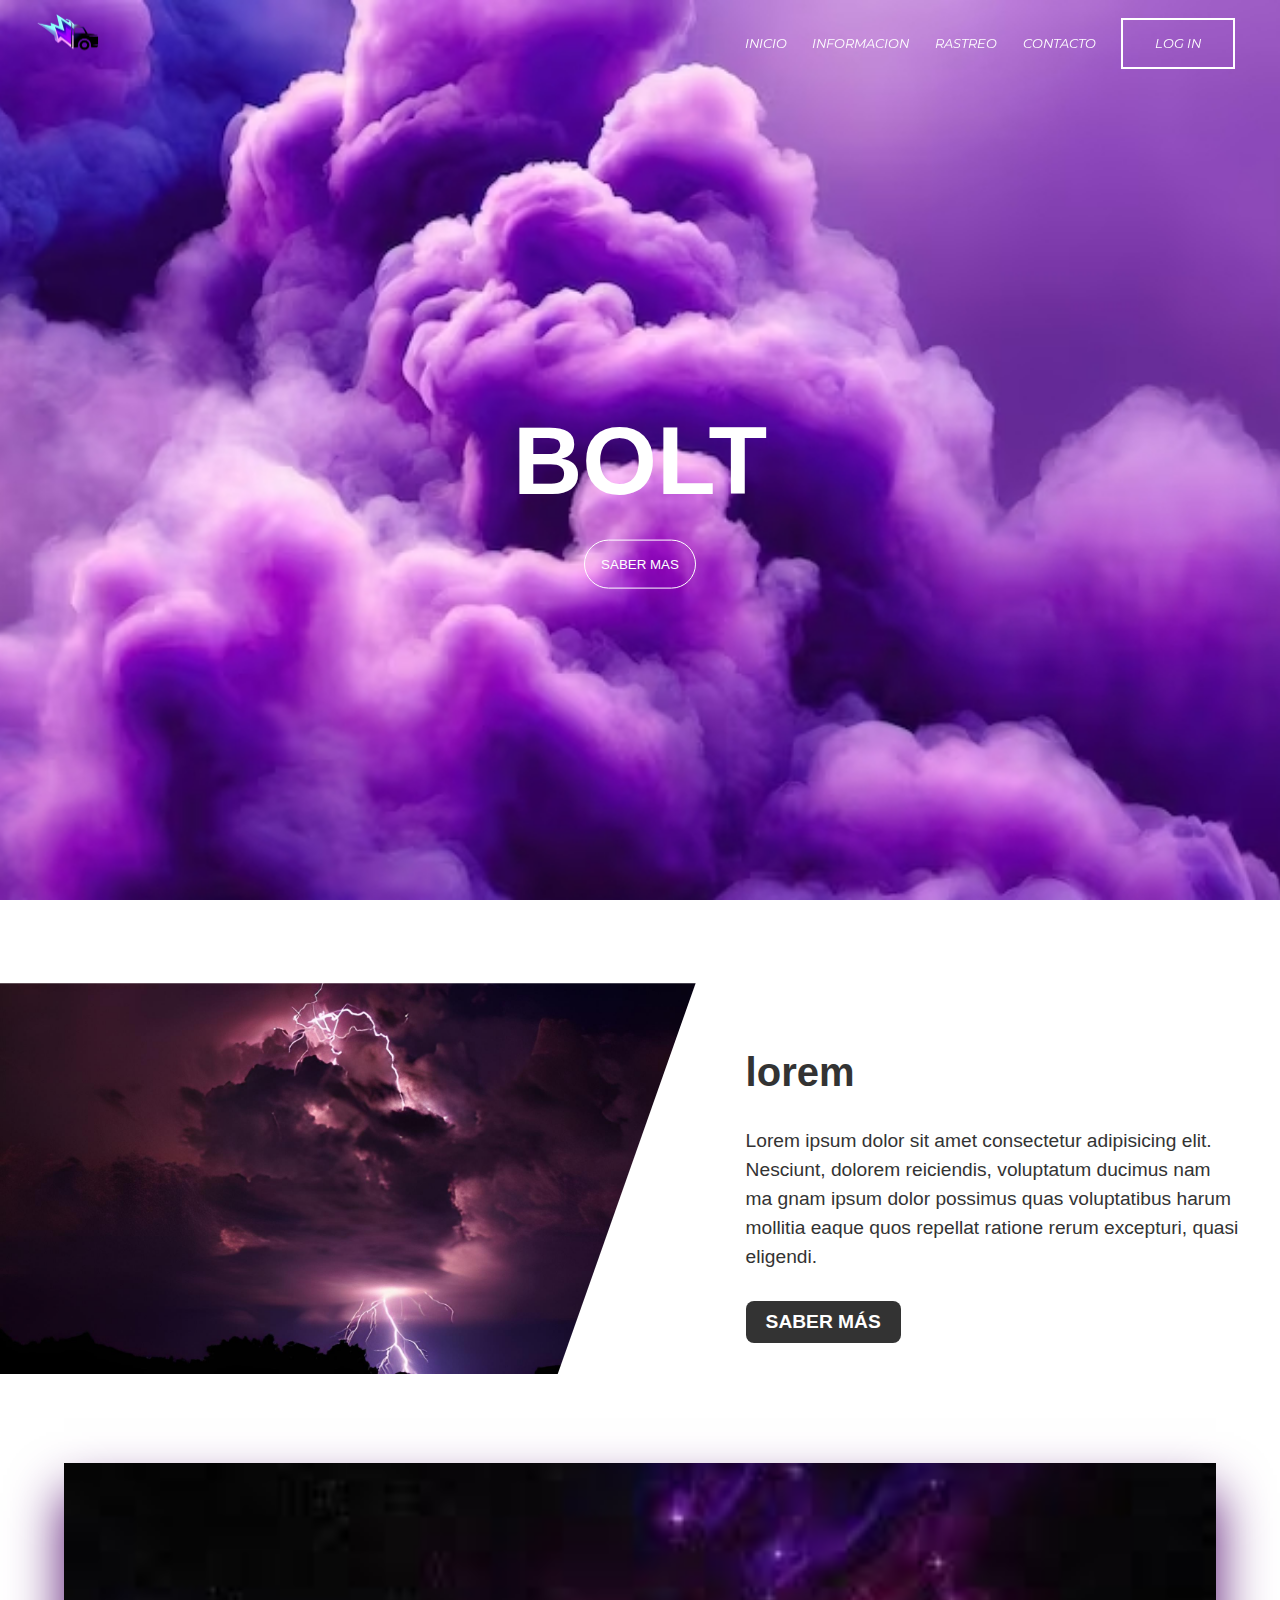
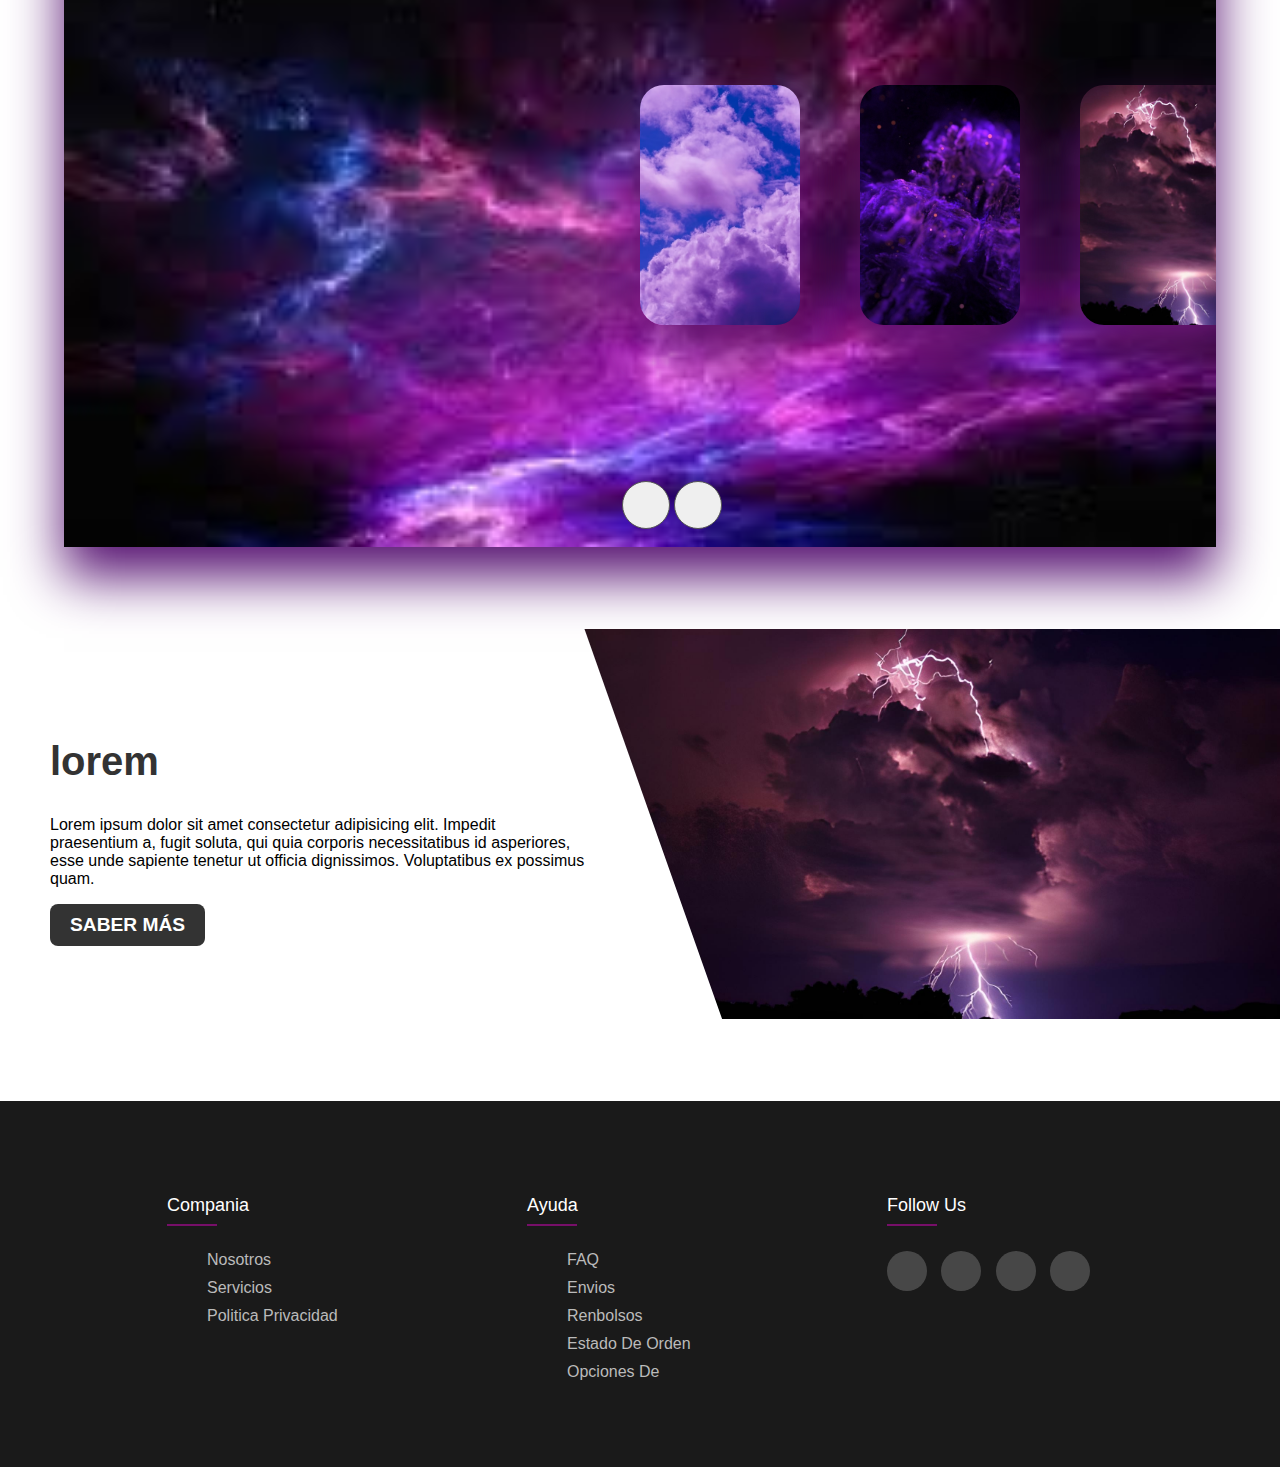
<file: DiseñoWeb_3roBI_grupo-lescano.lorenzo.ugarte.pereira/DiseñoWeb_ProyectoOG/index.html>
<!DOCTYPE html>
<html lang="en">
<head>
    <meta charset="UTF-8">
    <meta http-equiv="X-UA-Compatible" content="IE=edge">
    <meta name="viewport" content="width=device-width, initial-scale=1.0">
    <meta name="author" content="Tomas Lescano, Santiago Lorenzo, Leandro Ugarte y Salvador Pereira">
    <link rel="stylesheet" href="./Styles/style.css">
    <link rel="stylesheet" href="https://cdnjs.cloudflare.com/ajax/libs/font-awesome/6.4.0/css/all.min.css" integrity="sha512-iecdLmaskl7CVkqkXNQ/ZH/XLlvWZOJyj7Yy7tcenmpD1ypASozpmT/E0iPtmFIB46ZmdtAc9eNBvH0H/ZpiBw==" crossorigin="anonymous" referrerpolicy="no-referrer" />
    <title>BOLT</title>
</head>

<body>
    <div class="background-start">
        <header>
            <nav id="main-nav">
                <div class="nav-container">
                    <div class="logo"><a href=""><img src="./audiovisual/LogoSistema.png" alt="Logo-de-Aplicacion"></a></div>
                    <ul class="main-ul">
                        <li class="text-li"><a href=""> Inicio</a></li>
                        <li class="text-li"><a href=""> Informacion</a></li>               
                        <li class="text-li"><a href=""> Rastreo</a></li>
                        <li class="text-li"><a href=""> Contacto</a></li>
                        <li class="Log-in"><a href="#">Log in</a></li>
                    </ul>    
                </div>
            </nav>
        </header>

        <section class="main-first">
            <h1>Bolt</h1>
            <button><span></span>Saber Mas</button>
        </section>
    </div>

    <section class="info-section">
        <div class="image-container">
            <img src="./audiovisual/PurpleLightBackground.png" alt="" />
        </div>

        <div class="content-container">
            <h2>lorem</h2>
            <p>
            Lorem ipsum dolor sit amet consectetur adipisicing elit. Nesciunt, dolorem reiciendis, voluptatum ducimus nam ma
            gnam ipsum dolor possimus quas voluptatibus harum mollitia eaque quos repellat ratione rerum excepturi, quasi eligendi.
            </p>
            <button class="btn-saber-mas">Saber más</button>
        </div>
        </section>


        <section id="second-sec">
            <div class="container">
                <div id="slide">
                    <div class="item" style="background-image: url(./audiovisual/violet-clouds.jpg);">
                        <div class="content">
                            <div class="name">lorem</div>
                            <div class="des">
                                Lorem ipsum dolor sit amet consectetur adipisicing elit. Animi ipsam, quo adipisci corporis fugit rem, a deleniti, ipsum itaque l
                                aboriosam impedit ratione tenetur labore provident cupiditate praesentium eligendi consectetur quis.
                            </div>
                            <button>See more</button>
                        </div>
                    </div>
                    <div class="item" style="background-image: url(./audiovisual/images.jpeg);">
                        <div class="content">
                            <div class="name">lorem</div>
                            <div class="des">
                                Lorem ipsum dolor sit amet consectetur adipisicing elit. Animi ipsam, quo adipisci corporis fugit rem, a deleniti, ipsum itaque l
                                aboriosam impedit ratione tenetur labore provident cupiditate praesentium eligendi consectetur quis.
                            </div>
                            <button>See more</button>
                        </div>
                    </div>
                    <div class="item" style="background-image: url(./audiovisual/concepto-minimalista-estado-animo-minimo-cielo-purpura_161568-5192.jpg);">
                        <div class="content">
                            <div class="name">lorem</div>
                            <div class="des">
                                Lorem ipsum dolor sit amet consectetur adipisicing elit. Animi ipsam, quo adipisci corporis fugit rem, a deleniti, ipsum itaque l
                                aboriosam impedit ratione tenetur labore provident cupiditate praesentium eligendi consectetur quis.
                            </div>
                            <button>See more</button>
                        </div>
                    </div>
                    <div class="item" style="background-image: url(./audiovisual/violet-clouds.jpg);">
                        <div class="content">
                            <div class="name">lorem</div>
                            <div class="des">
                                Lorem ipsum dolor sit amet consectetur adipisicing elit. Animi ipsam, quo adipisci corporis fugit rem, a deleniti, ipsum itaque l
                                aboriosam impedit ratione tenetur labore provident cupiditate praesentium eligendi consectetur quis.
                            </div>
                            <button>See more</button>
                        </div>
                    </div>
                    <div class="item" style="background-image: url(./audiovisual/PurpleLightBackground.png);">
                        <div class="content">
                            <div class="name">lorem</div>
                            <div class="des">
                                Lorem ipsum dolor sit amet consectetur adipisicing elit. Animi ipsam, quo adipisci corporis fugit rem, a deleniti, ipsum itaque l
                                aboriosam impedit ratione tenetur labore provident cupiditate praesentium eligendi consectetur quis.
                            </div>
                            <button>See more</button>
                        </div>
                    </div>
                    <div class="item" style="background-image: url(./audiovisual/concepto-minimalista-estado-animo-minimo-cielo-purpura_161568-5192.jpg);">
                        <div class="content">
                            <div class="name">lorem</div>
                            <div class="des">
                                Lorem ipsum dolor sit amet consectetur adipisicing elit. Animi ipsam, quo adipisci corporis fugit rem, a deleniti, ipsum itaque l
                                aboriosam impedit ratione tenetur labore provident cupiditate praesentium eligendi consectetur quis.
                            </div>
                            <button>See more</button>
                        </div>
                    </div>
                </div>
                <div class="buttons">
                    <button id="prev"><i class="fa-solid fa-angle-left"></i></button>
                    <button id="next"><i class="fa-solid fa-angle-right"></i></button>
                </div>
            </div>
        </section>

        <section class="info-section2">
            <div class="image-container2">
                <img src="./audiovisual/PurpleLightBackground.png" alt="" />
            </div>
    
            <div class="content-container2">
                <h2>lorem</h2>
                <p>
                Lorem ipsum dolor sit amet consectetur adipisicing elit. Impedit praesentium a, fugit soluta, qui quia corporis 
                necessitatibus id asperiores, esse unde sapiente tenetur ut officia dignissimos. Voluptatibus ex possimus quam.
                </p>
                <button class="btn-saber-mas2">Saber más</button>
            </div>
            </section>


            <footer class="footer">
                <div class="container2">
                    <div class="row ">
                       <div class="footer-col">
                            <h4>Compania</h4>
                            <ul>
                                <li><a href="#">Nosotros</a></li>
                                <li><a href="#">Servicios</a></li>
                                <li><a href="#">Politica privacidad</a></li>
                           </ul>
                        </div>
                        <div class="footer-col">
                            <h4>Ayuda</h4>
                            <ul>
                                <li><a href="#">FAQ</a></li>
                                <li><a href="#">Envios</a></li>
                                <li><a href="#">Renbolsos</a></li>
                                <li><a href="#">Estado de orden</a></li>
                                <li><a href="#">Opciones de</a></li>
                            </ul>
                        </div>
                        <div class="footer-col follow-us">
                            <h4>follow us</h4>
                            <div class="social-links">
                                <a href="#"><i class="fab fa-facebook-f"></i></a>
                                <a href="#"><i class="fab fa-twitter"></i></a>
                                <a href="#"><i class="fab fa-instagram"></i></a>
                                <a href="#"><i class="fab fa-linkedin-in"></i></a>
                            </div>
                        </div>
                    </div>
                </div>
            </footer>

    <script src="./Scripts/script.js"></script>
</body>

</html>
</file>
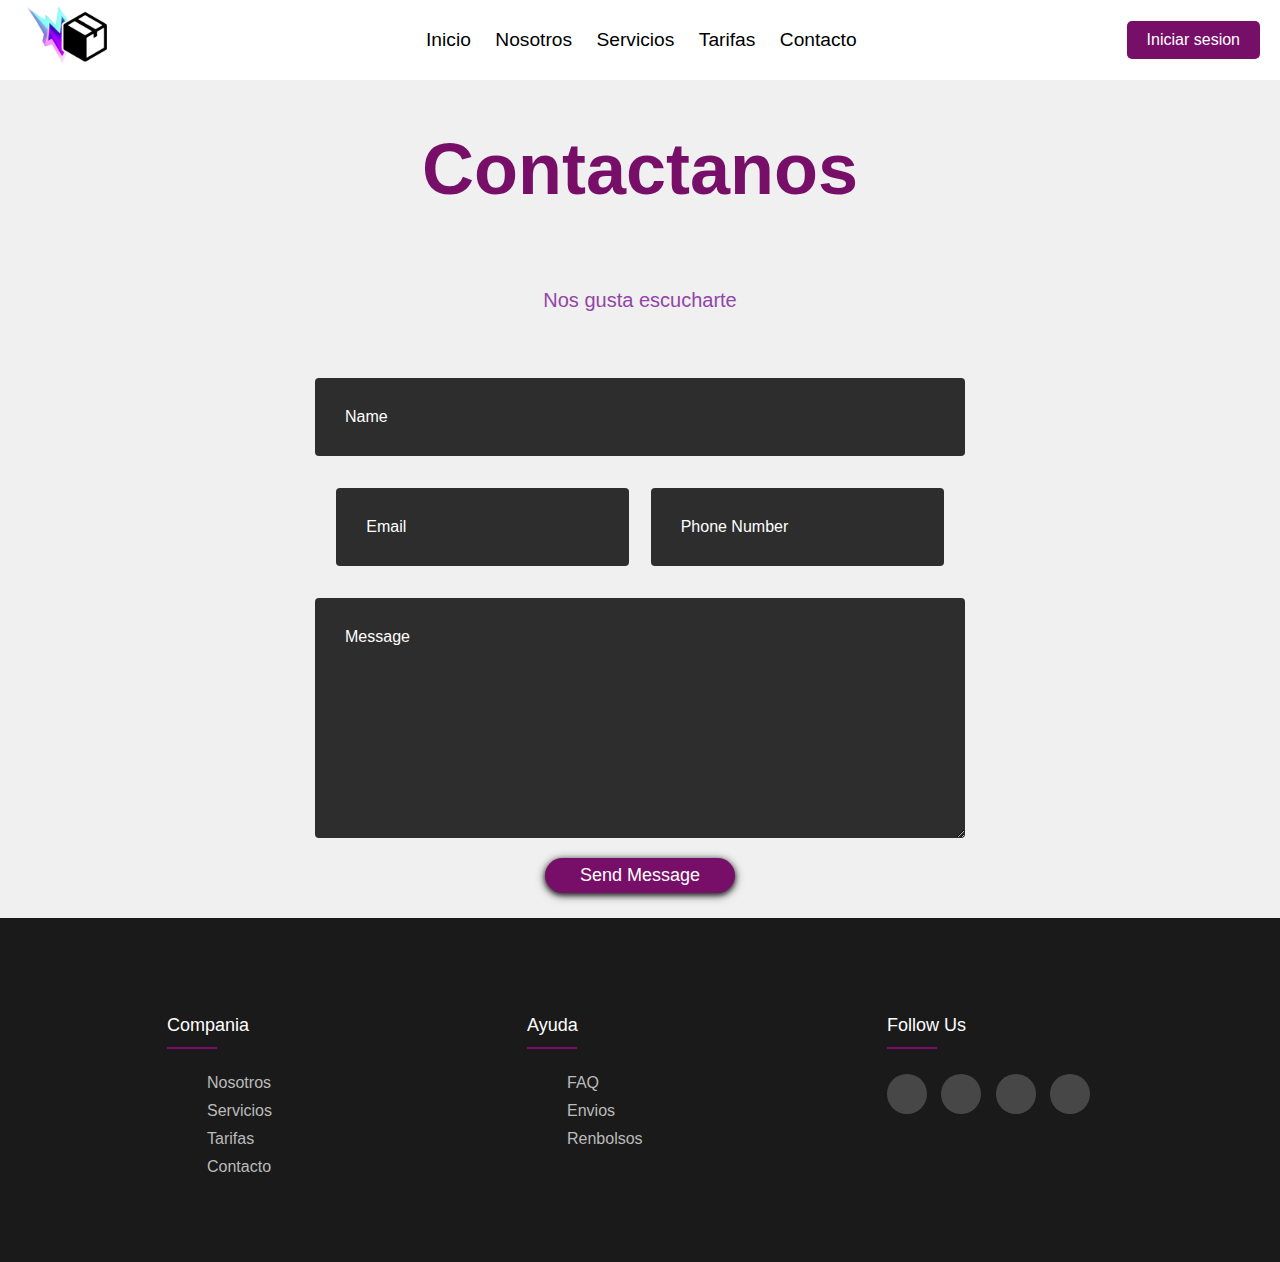
<file: DiseñoWeb_3roBI_grupo-lescano.lorenzo.ugarte.pereira/DiseñoWeb_Proyecto-2da entrega/contacto.html>
<!DOCTYPE html>
<html lang="en">
<head>
    <meta charset="UTF-8">
    <meta http-equiv="X-UA-Compatible" content="IE=edge">
    <meta name="viewport" content="width=device-width, initial-scale=1.0">
    <meta name="author" content="Tomas Lescano, Santiago Lorenzo, Leandro Ugarte y Salvador Pereira">
    <link rel="icon" href="./audiovisual/Nuevo_logo_caja-_1_-removebg-preview.png" type="image/png">
    <link rel="stylesheet" href="./Styles/style5.css">
    <link rel="stylesheet" href="https://cdnjs.cloudflare.com/ajax/libs/font-awesome/6.4.0/css/all.min.css" integrity="sha512-iecdLmaskl7CVkqkXNQ/ZH/XLlvWZOJyj7Yy7tcenmpD1ypASozpmT/E0iPtmFIB46ZmdtAc9eNBvH0H/ZpiBw==" crossorigin="anonymous" referrerpolicy="no-referrer" />
    <script src="https://cdnjs.cloudflare.com/ajax/libs/gsap/3.9.0/gsap.min.js"></script>
    <script src="https://code.jquery.com/jquery-3.6.0.min.js"></script>
    <title>Servicios | BOLT</title>
</head>

<body>
<header class="main_nav" >
    <nav>
        <div class="nav__logo">
            <a href="#"><img src="audiovisual/Nuevo_logo_caja-_1_-removebg-preview.png" alt="Bolt"></a>
        </div>
        <ul class="nav">
            <li class="nav__item"><a href="index.html">Inicio</a></li>
            <li class="nav__item"><a href="Nosotros.html">Nosotros</a></li>
            <li class="nav__item"><a href="servicios.html">Servicios</a></li>
            <li class="nav__item"><a href="tarifas.html">Tarifas</a></li>
            <li class="nav__item"><a href="contacto.html">Contacto</a></li>
        </ul>
        <div class="nav__button">
            <a href="#">Iniciar sesion</a>
        </div>
    </nav>
</header>

<section class="contacto">
    <div class="container">
        <div class="row">
                <h1>Contactanos</h1>
        </div>
        <div class="row">
                <h4 style="text-align:center">Nos gusta escucharte</h4>
        </div>
        <div class="row input-container">
                <div class="col-xs-12">
                    <div class="styled-input wide">
                        <input type="text" required />
                        <label>Name</label> 
                    </div>
                </div>
                <div class="col-md-6 col-sm-12">
                    <div class="styled-input">
                        <input type="text" required />
                        <label>Email</label> 
                    </div>
                </div>
                <div class="col-md-6 col-sm-12">
                    <div class="styled-input" style="float:right;">
                        <input type="text" required />
                        <label>Phone Number</label> 
                    </div>
                </div>
                <div class="col-xs-12">
                    <div class="styled-input wide">
                        <textarea required></textarea>
                        <label>Message</label>
                    </div>
                </div>
                <div class="col-xs-12">
                    <div class="btn-lrg submit-btn">Send Message</div>
                </div>
        </div>
    </div>
    </section>
<!-- nube derecha -->


            <footer class="footer">
                <div class="container2">
                    <div class="row ">
                        <div class="footer-col">
                            <h4>Compania</h4>
                            <ul>
                                <li><a href="Nosotros.html">Nosotros</a></li>
                                <li><a href="servicios.html">Servicios</a></li>
                                <li><a href="tarifas.html">Tarifas</a></li>
                                <li><a href="contacto.html">Contacto</a></li>
                            </ul>
                        </div>
                        <div class="footer-col">
                            <h4>Ayuda</h4>
                            <ul>
                                <li><a href="#">FAQ</a></li>
                                <li><a href="#">Envios</a></li>
                                <li><a href="#">Renbolsos</a></li>
                            </ul>
                        </div>
                        <div class="footer-col follow-us">
                            <h4>follow us</h4>
                            <div class="social-links">
                                <a href="#"><i class="fab fa-facebook-f"></i></a>
                                <a href="#"><i class="fab fa-twitter"></i></a>
                                <a href="#"><i class="fab fa-instagram"></i></a>
                                <a href="#"><i class="fab fa-linkedin-in"></i></a>
                            </div>
                        </div>
                    </div>
                </div>
            </footer>
</body>

</html>
</file>
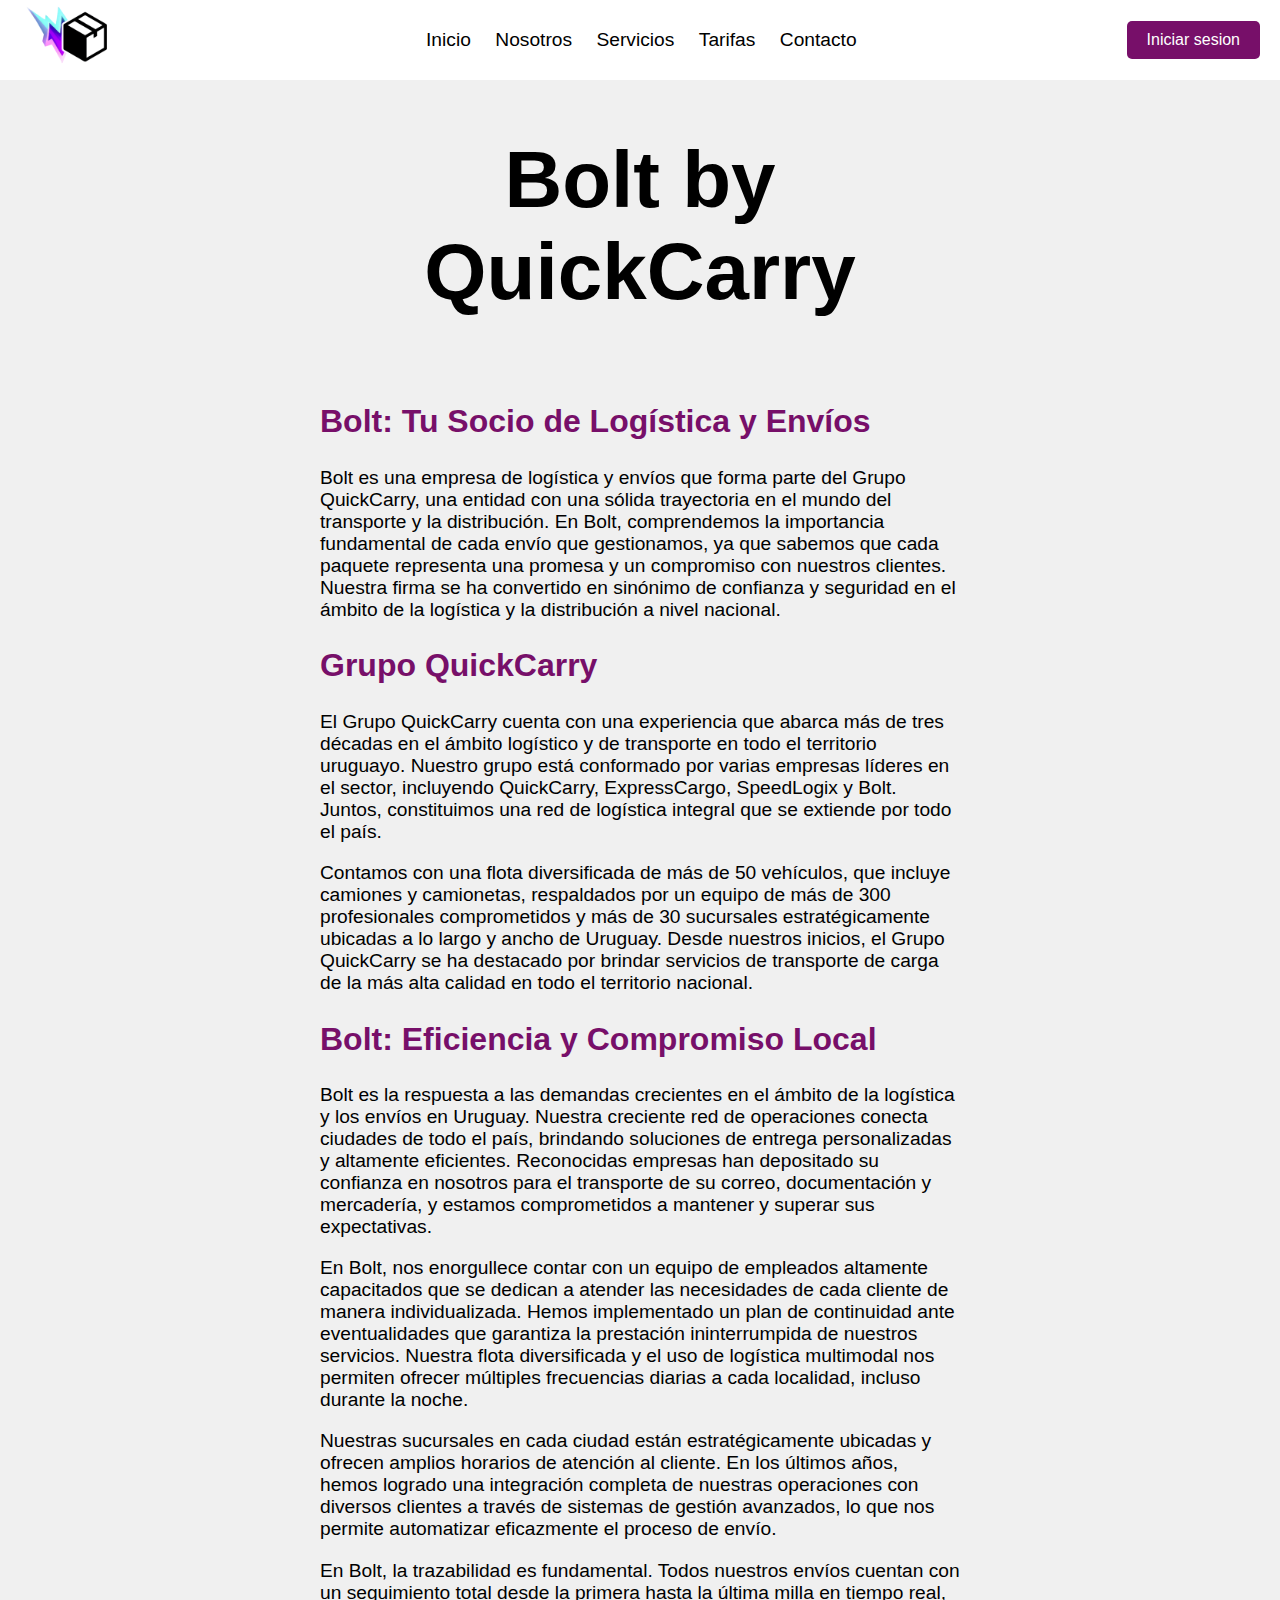
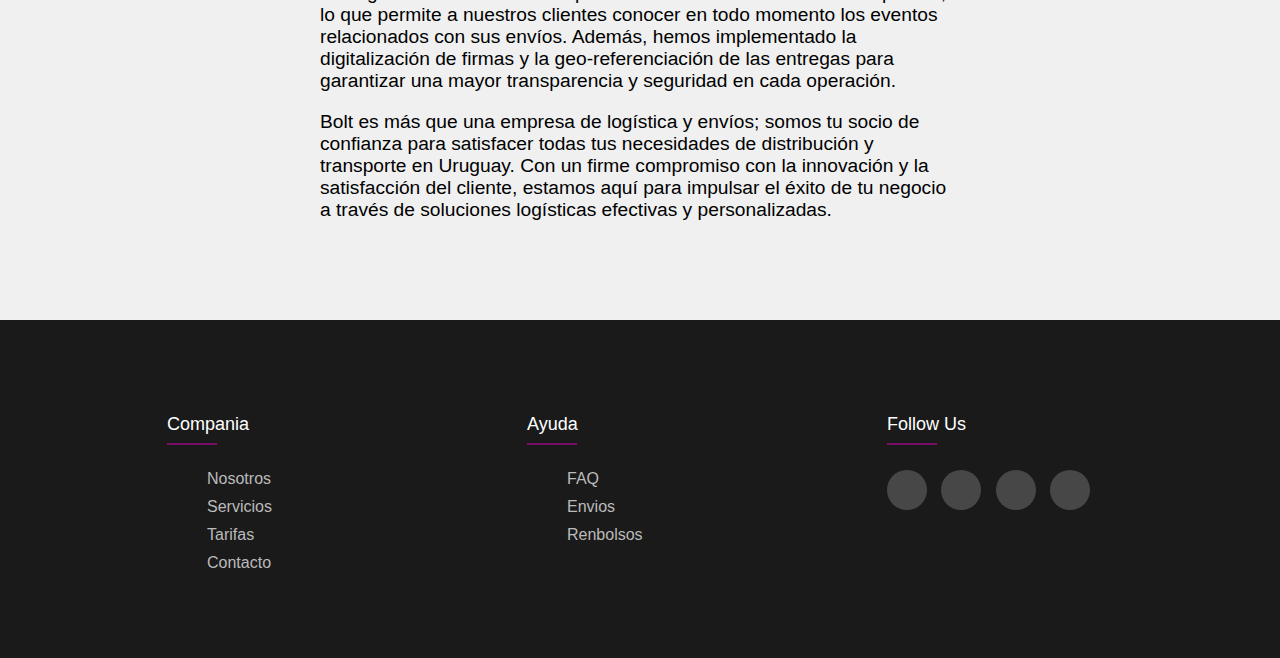
<file: DiseñoWeb_3roBI_grupo-lescano.lorenzo.ugarte.pereira/DiseñoWeb_Proyecto-2da entrega/Nosotros.html>
<!DOCTYPE html>
<html lang="en">
<head>
    <meta charset="UTF-8">
    <meta http-equiv="X-UA-Compatible" content="IE=edge">
    <meta name="viewport" content="width=device-width, initial-scale=1.0">
    <meta name="author" content="Tomas Lescano, Santiago Lorenzo, Leandro Ugarte y Salvador Pereira">
    <link rel="icon" href="./audiovisual/Nuevo_logo_caja-_1_-removebg-preview.png" type="image/png">
    <link rel="stylesheet" href="./Styles/style2.css">
    <link rel="stylesheet" href="https://cdnjs.cloudflare.com/ajax/libs/font-awesome/6.4.0/css/all.min.css" integrity="sha512-iecdLmaskl7CVkqkXNQ/ZH/XLlvWZOJyj7Yy7tcenmpD1ypASozpmT/E0iPtmFIB46ZmdtAc9eNBvH0H/ZpiBw==" crossorigin="anonymous" referrerpolicy="no-referrer" />
    <script src="https://cdnjs.cloudflare.com/ajax/libs/gsap/3.9.0/gsap.min.js"></script>
    <script src="https://code.jquery.com/jquery-3.6.0.min.js"></script>
    <title>Nosotros | BOLT</title>
</head>

<body>
<header class="main_nav" >
    <nav>
        <div class="nav__logo">
            <a href="#"><img src="audiovisual/Nuevo_logo_caja-_1_-removebg-preview.png" alt="Bolt"></a>
        </div>
        <ul class="nav">
            <li class="nav__item"><a href="index.html">Inicio</a></li>
            <li class="nav__item"><a href="Nosotros.html">Nosotros</a></li>
            <li class="nav__item"><a href="servicios.html">Servicios</a></li>
            <li class="nav__item"><a href="tarifas.html">Tarifas</a></li>
            <li class="nav__item"><a href="contacto.html">Contacto</a></li>
        </ul>
        <div class="nav__button">
            <a href="#">Iniciar sesion</a>
        </div>
    </nav>
</header>

<section class="nosotros_info">

    <h1> Bolt by QuickCarry</h1>
    <div class="quienes_somos">
        <h2>Bolt: Tu Socio de Logística y Envíos</h2>
        <p>Bolt es una empresa de logística y envíos que forma parte del Grupo QuickCarry, una entidad con una sólida trayectoria en el mundo del transporte y la distribución. En Bolt, comprendemos la importancia fundamental de cada envío que gestionamos, ya que sabemos que cada paquete representa una promesa y un compromiso con nuestros clientes. Nuestra firma se ha convertido en sinónimo de confianza y seguridad en el ámbito de la logística y la distribución a nivel nacional.</p>
    </div>
    <div class="grupo">
        <h2>Grupo QuickCarry</h2>
        <p>El Grupo QuickCarry cuenta con una experiencia que abarca más de tres décadas en el ámbito logístico y de transporte en todo el territorio uruguayo. Nuestro grupo está conformado por varias empresas líderes en el sector, incluyendo QuickCarry, ExpressCargo, SpeedLogix y Bolt. Juntos, constituimos una red de logística integral que se extiende por todo el país.</p>

        <p>Contamos con una flota diversificada de más de 50 vehículos, que incluye camiones y camionetas, respaldados por un equipo de más de 300 profesionales comprometidos y más de 30 sucursales estratégicamente ubicadas a lo largo y ancho de Uruguay. Desde nuestros inicios, el Grupo QuickCarry se ha destacado por brindar servicios de transporte de carga de la más alta calidad en todo el territorio nacional.</p>
    </div>
    <div class="nuestro_equipo">
        <h2>Bolt: Eficiencia y Compromiso Local</h2>
        <p>Bolt es la respuesta a las demandas crecientes en el ámbito de la logística y los envíos en Uruguay. Nuestra creciente red de operaciones conecta ciudades de todo el país, brindando soluciones de entrega personalizadas y altamente eficientes. Reconocidas empresas han depositado su confianza en nosotros para el transporte de su correo, documentación y mercadería, y estamos comprometidos a mantener y superar sus expectativas.</p> 
        <p>En Bolt, nos enorgullece contar con un equipo de empleados altamente capacitados que se dedican a atender las necesidades de cada cliente de manera individualizada. Hemos implementado un plan de continuidad ante eventualidades que garantiza la prestación ininterrumpida de nuestros servicios. Nuestra flota diversificada y el uso de logística multimodal nos permiten ofrecer múltiples frecuencias diarias a cada localidad, incluso durante la noche.</p> 
        <p>Nuestras sucursales en cada ciudad están estratégicamente ubicadas y ofrecen amplios horarios de atención al cliente. En los últimos años, hemos logrado una integración completa de nuestras operaciones con diversos clientes a través de sistemas de gestión avanzados, lo que nos permite automatizar eficazmente el proceso de envío.</p> 
        <p>En Bolt, la trazabilidad es fundamental. Todos nuestros envíos cuentan con un seguimiento total desde la primera hasta la última milla en tiempo real, lo que permite a nuestros clientes conocer en todo momento los eventos relacionados con sus envíos. Además, hemos implementado la digitalización de firmas y la geo-referenciación de las entregas para garantizar una mayor transparencia y seguridad en cada operación.</p> 
        <p> Bolt es más que una empresa de logística y envíos; somos tu socio de confianza para satisfacer todas tus necesidades de distribución y transporte en Uruguay. Con un firme compromiso con la innovación y la satisfacción del cliente, estamos aquí para impulsar el éxito de tu negocio a través de soluciones logísticas efectivas y personalizadas.</p> 
    </div>

</section>
<!-- nube derecha -->


            <footer class="footer">
                <div class="container2">
                    <div class="row ">
                        <div class="footer-col">
                            <h4>Compania</h4>
                            <ul>
                                <li><a href="Nosotros.html">Nosotros</a></li>
                                <li><a href="servicios.html">Servicios</a></li>
                                <li><a href="tarifas.html">Tarifas</a></li>
                                <li><a href="contacto.html">Contacto</a></li>
                            </ul>
                        </div>
                        <div class="footer-col">
                            <h4>Ayuda</h4>
                            <ul>
                                <li><a href="#">FAQ</a></li>
                                <li><a href="#">Envios</a></li>
                                <li><a href="#">Renbolsos</a></li>
                            </ul>
                        </div>
                        <div class="footer-col follow-us">
                            <h4>follow us</h4>
                            <div class="social-links">
                                <a href="#"><i class="fab fa-facebook-f"></i></a>
                                <a href="#"><i class="fab fa-twitter"></i></a>
                                <a href="#"><i class="fab fa-instagram"></i></a>
                                <a href="#"><i class="fab fa-linkedin-in"></i></a>
                            </div>
                        </div>
                    </div>
                </div>
            </footer>
</body>

</html>
</file>
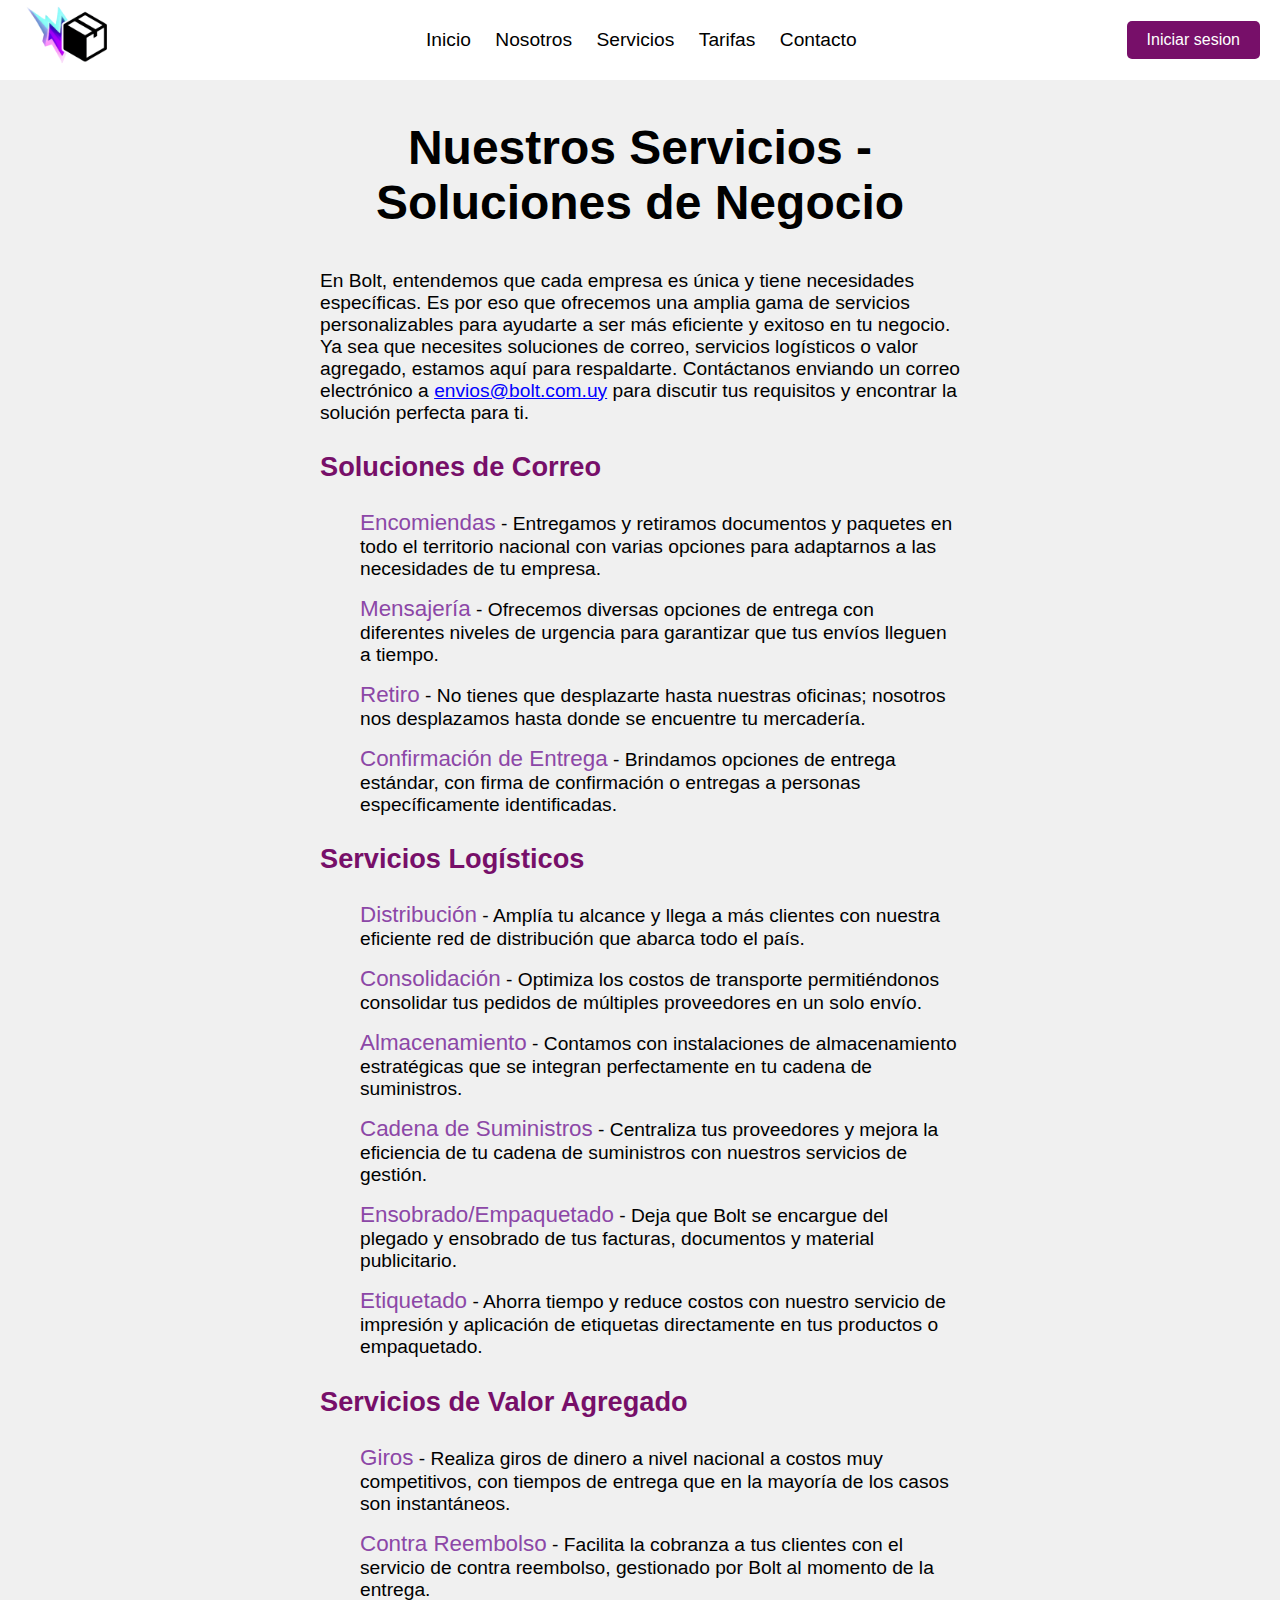
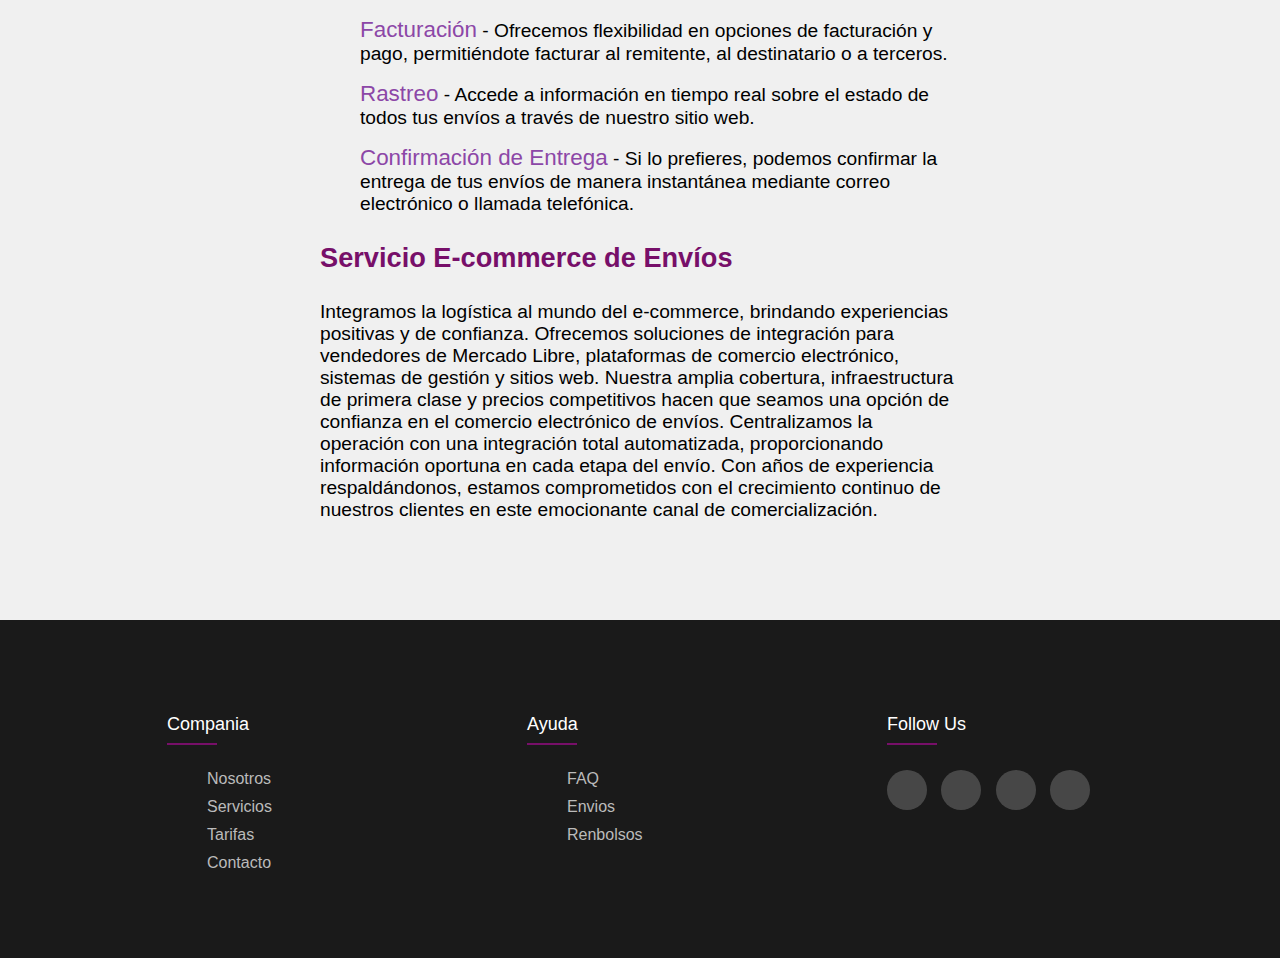
<file: DiseñoWeb_3roBI_grupo-lescano.lorenzo.ugarte.pereira/DiseñoWeb_Proyecto-2da entrega/servicios.html>
<!DOCTYPE html>
<html lang="en">
<head>
    <meta charset="UTF-8">
    <meta http-equiv="X-UA-Compatible" content="IE=edge">
    <meta name="viewport" content="width=device-width, initial-scale=1.0">
    <meta name="author" content="Tomas Lescano, Santiago Lorenzo, Leandro Ugarte y Salvador Pereira">
    <link rel="icon" href="./audiovisual/Nuevo_logo_caja-_1_-removebg-preview.png" type="image/png">
    <link rel="stylesheet" href="./Styles/style3.css">
    <link rel="stylesheet" href="https://cdnjs.cloudflare.com/ajax/libs/font-awesome/6.4.0/css/all.min.css" integrity="sha512-iecdLmaskl7CVkqkXNQ/ZH/XLlvWZOJyj7Yy7tcenmpD1ypASozpmT/E0iPtmFIB46ZmdtAc9eNBvH0H/ZpiBw==" crossorigin="anonymous" referrerpolicy="no-referrer" />
    <script src="https://cdnjs.cloudflare.com/ajax/libs/gsap/3.9.0/gsap.min.js"></script>
    <script src="https://code.jquery.com/jquery-3.6.0.min.js"></script>
    <title>Servicios | BOLT</title>
</head>

<body>
<header class="main_nav" >
    <nav>
        <div class="nav__logo">
            <a href="#"><img src="audiovisual/Nuevo_logo_caja-_1_-removebg-preview.png" alt="Bolt"></a>
        </div>
        <ul class="nav">
            <li class="nav__item"><a href="index.html">Inicio</a></li>
            <li class="nav__item"><a href="Nosotros.html">Nosotros</a></li>
            <li class="nav__item"><a href="servicios.html">Servicios</a></li>
            <li class="nav__item"><a href="tarifas.html">Tarifas</a></li>
            <li class="nav__item"><a href="contacto.html">Contacto</a></li>
        </ul>
        <div class="nav__button">
            <a href="#">Iniciar sesion</a>
        </div>
    </nav>
</header>

<section class="servicios">
    <h2>Nuestros Servicios - Soluciones de Negocio</h2>

    <p>En Bolt, entendemos que cada empresa es única y tiene necesidades específicas. Es por eso que ofrecemos una amplia gama de servicios personalizables para ayudarte a ser más eficiente y exitoso en tu negocio. Ya sea que necesites soluciones de correo, servicios logísticos o valor agregado, estamos aquí para respaldarte. Contáctanos enviando un correo electrónico a <a href="mailto:envios@bolt.com.uy">envios@bolt.com.uy</a> para discutir tus requisitos y encontrar la solución perfecta para ti.</p>

    <h3>Soluciones de Correo</h3>
    <ul>
        <li><span>Encomiendas</span> - Entregamos y retiramos documentos y paquetes en todo el territorio nacional con varias opciones para adaptarnos a las necesidades de tu empresa.</li>
        <li><span>Mensajería</span> - Ofrecemos diversas opciones de entrega con diferentes niveles de urgencia para garantizar que tus envíos lleguen a tiempo.</li>
        <li><span>Retiro</span> - No tienes que desplazarte hasta nuestras oficinas; nosotros nos desplazamos hasta donde se encuentre tu mercadería.</li>
        <li><span>Confirmación de Entrega</span> - Brindamos opciones de entrega estándar, con firma de confirmación o entregas a personas específicamente identificadas.</li>
    </ul>

    <h3>Servicios Logísticos</h3>
    <ul>
        <li><span>Distribución</span> - Amplía tu alcance y llega a más clientes con nuestra eficiente red de distribución que abarca todo el país.</li>
        <li><span>Consolidación</span> - Optimiza los costos de transporte permitiéndonos consolidar tus pedidos de múltiples proveedores en un solo envío.</li>
        <li><span>Almacenamiento</span> - Contamos con instalaciones de almacenamiento estratégicas que se integran perfectamente en tu cadena de suministros.</li>
        <li><span>Cadena de Suministros</span> - Centraliza tus proveedores y mejora la eficiencia de tu cadena de suministros con nuestros servicios de gestión.</li>
        <li><span>Ensobrado/Empaquetado</span> - Deja que Bolt se encargue del plegado y ensobrado de tus facturas, documentos y material publicitario.</li>
        <li><span>Etiquetado</span> - Ahorra tiempo y reduce costos con nuestro servicio de impresión y aplicación de etiquetas directamente en tus productos o empaquetado.</li>
    </ul>

    <h3>Servicios de Valor Agregado</h3>
    <ul>
        <li><span>Giros</span> - Realiza giros de dinero a nivel nacional a costos muy competitivos, con tiempos de entrega que en la mayoría de los casos son instantáneos.</li>
        <li><span>Contra Reembolso</span> - Facilita la cobranza a tus clientes con el servicio de contra reembolso, gestionado por Bolt al momento de la entrega.</li>
        <li><span>Facturación</span> - Ofrecemos flexibilidad en opciones de facturación y pago, permitiéndote facturar al remitente, al destinatario o a terceros.</li>
        <li><span>Rastreo</span> - Accede a información en tiempo real sobre el estado de todos tus envíos a través de nuestro sitio web.</li>
        <li><span>Confirmación de Entrega</span> - Si lo prefieres, podemos confirmar la entrega de tus envíos de manera instantánea mediante correo electrónico o llamada telefónica.</li>
    </ul>

    <h3>Servicio E-commerce de Envíos</h3>
    <p>Integramos la logística al mundo del e-commerce, brindando experiencias positivas y de confianza. Ofrecemos soluciones de integración para vendedores de Mercado Libre, plataformas de comercio electrónico, sistemas de gestión y sitios web. Nuestra amplia cobertura, infraestructura de primera clase y precios competitivos hacen que seamos una opción de confianza en el comercio electrónico de envíos. Centralizamos la operación con una integración total automatizada, proporcionando información oportuna en cada etapa del envío. Con años de experiencia respaldándonos, estamos comprometidos con el crecimiento continuo de nuestros clientes en este emocionante canal de comercialización.</p>
</section>
<!-- nube derecha -->


            <footer class="footer">
                <div class="container2">
                    <div class="row ">
                        <div class="footer-col">
                            <h4>Compania</h4>
                            <ul>
                                <li><a href="Nosotros.html">Nosotros</a></li>
                                <li><a href="servicios.html">Servicios</a></li>
                                <li><a href="tarifas.html">Tarifas</a></li>
                                <li><a href="contacto.html">Contacto</a></li>
                            </ul>
                        </div>
                        <div class="footer-col">
                            <h4>Ayuda</h4>
                            <ul>
                                <li><a href="#">FAQ</a></li>
                                <li><a href="#">Envios</a></li>
                                <li><a href="#">Renbolsos</a></li>
                            </ul>
                        </div>
                        <div class="footer-col follow-us">
                            <h4>follow us</h4>
                            <div class="social-links">
                                <a href="#"><i class="fab fa-facebook-f"></i></a>
                                <a href="#"><i class="fab fa-twitter"></i></a>
                                <a href="#"><i class="fab fa-instagram"></i></a>
                                <a href="#"><i class="fab fa-linkedin-in"></i></a>
                            </div>
                        </div>
                    </div>
                </div>
            </footer>
</body>

</html>
</file>
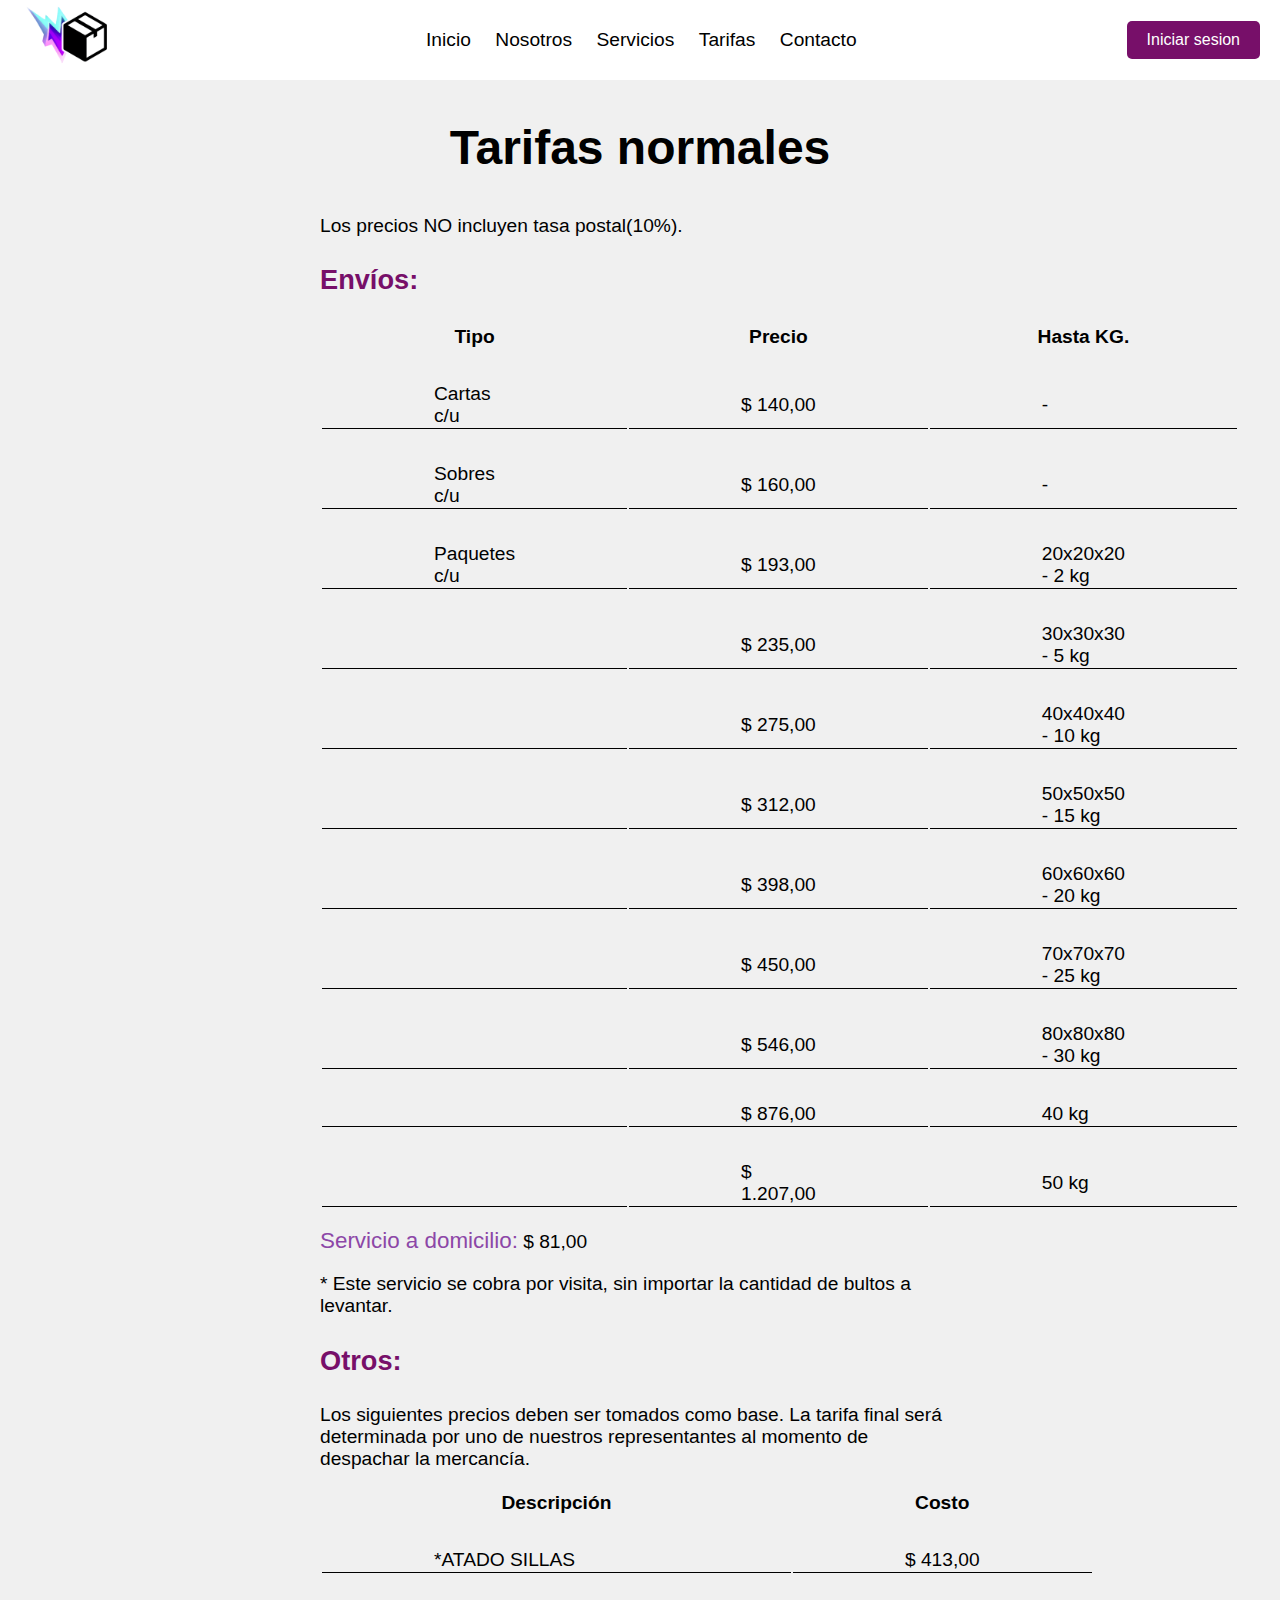
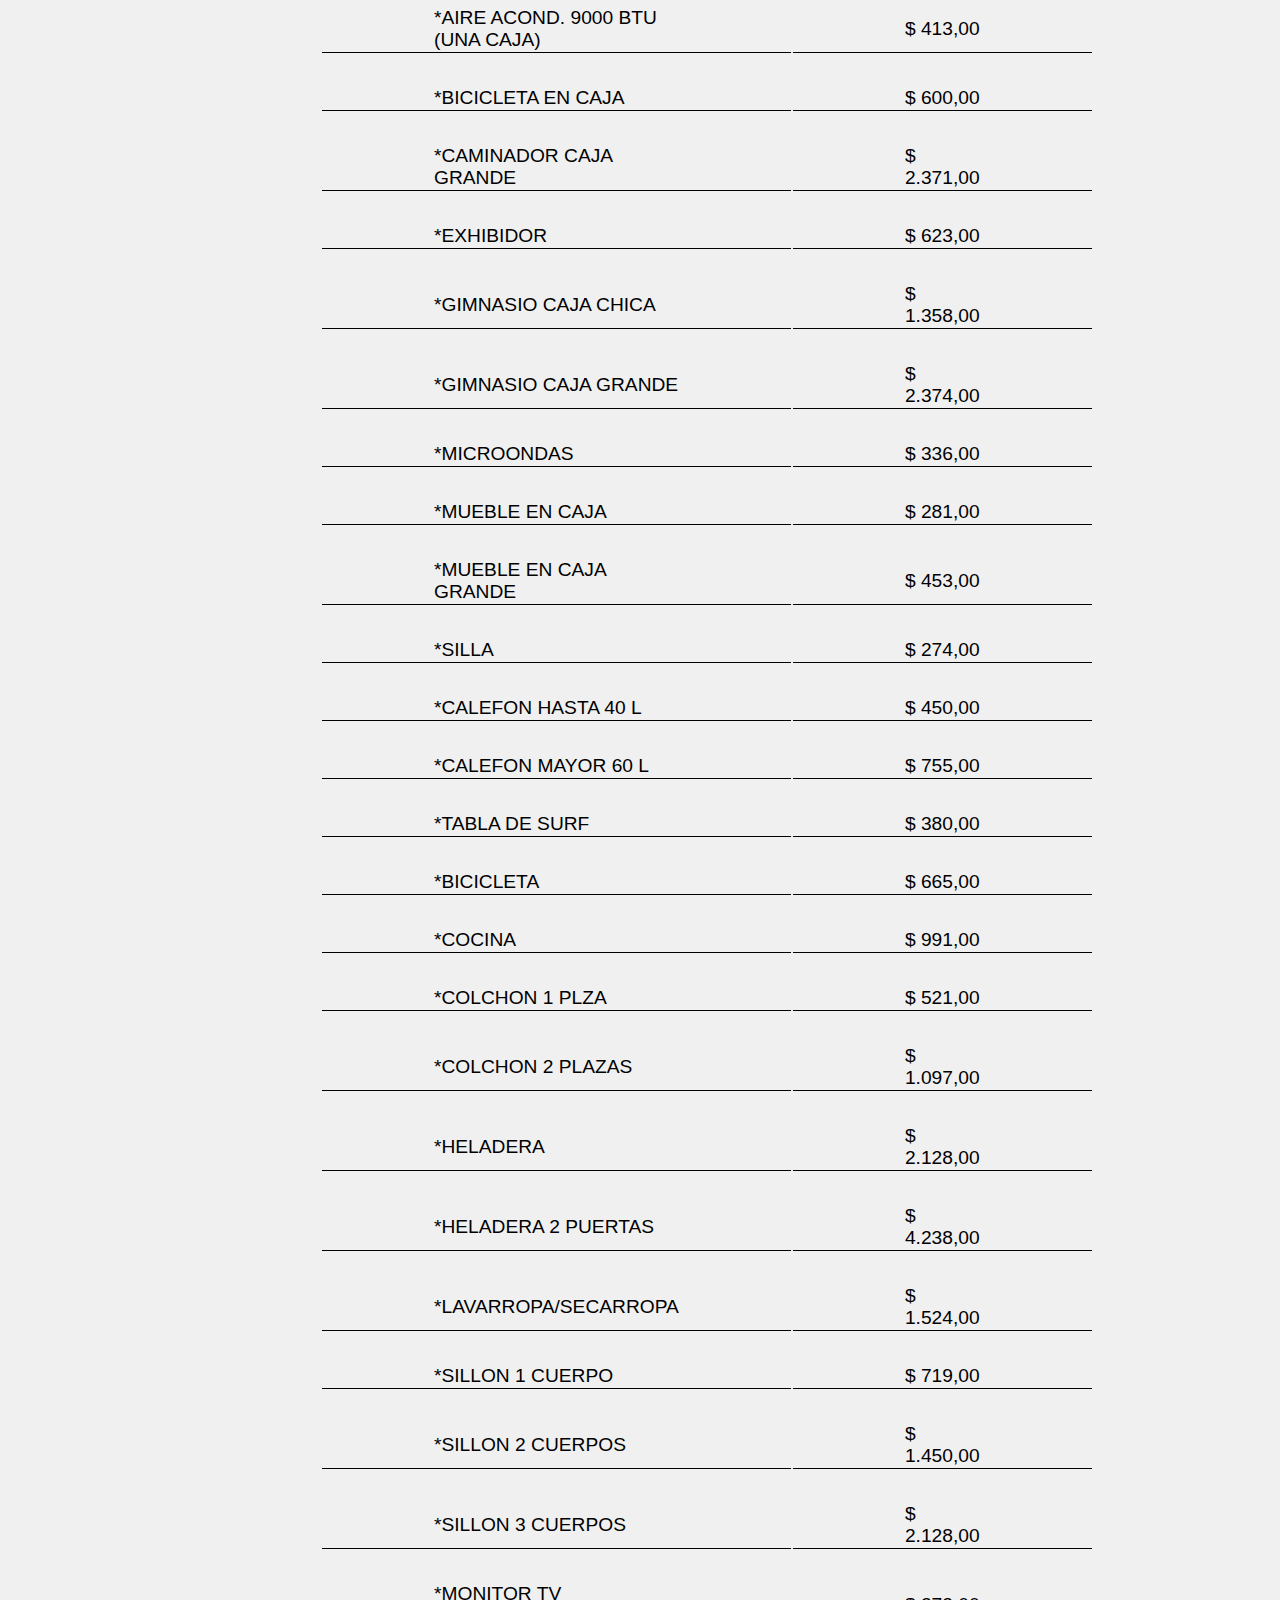
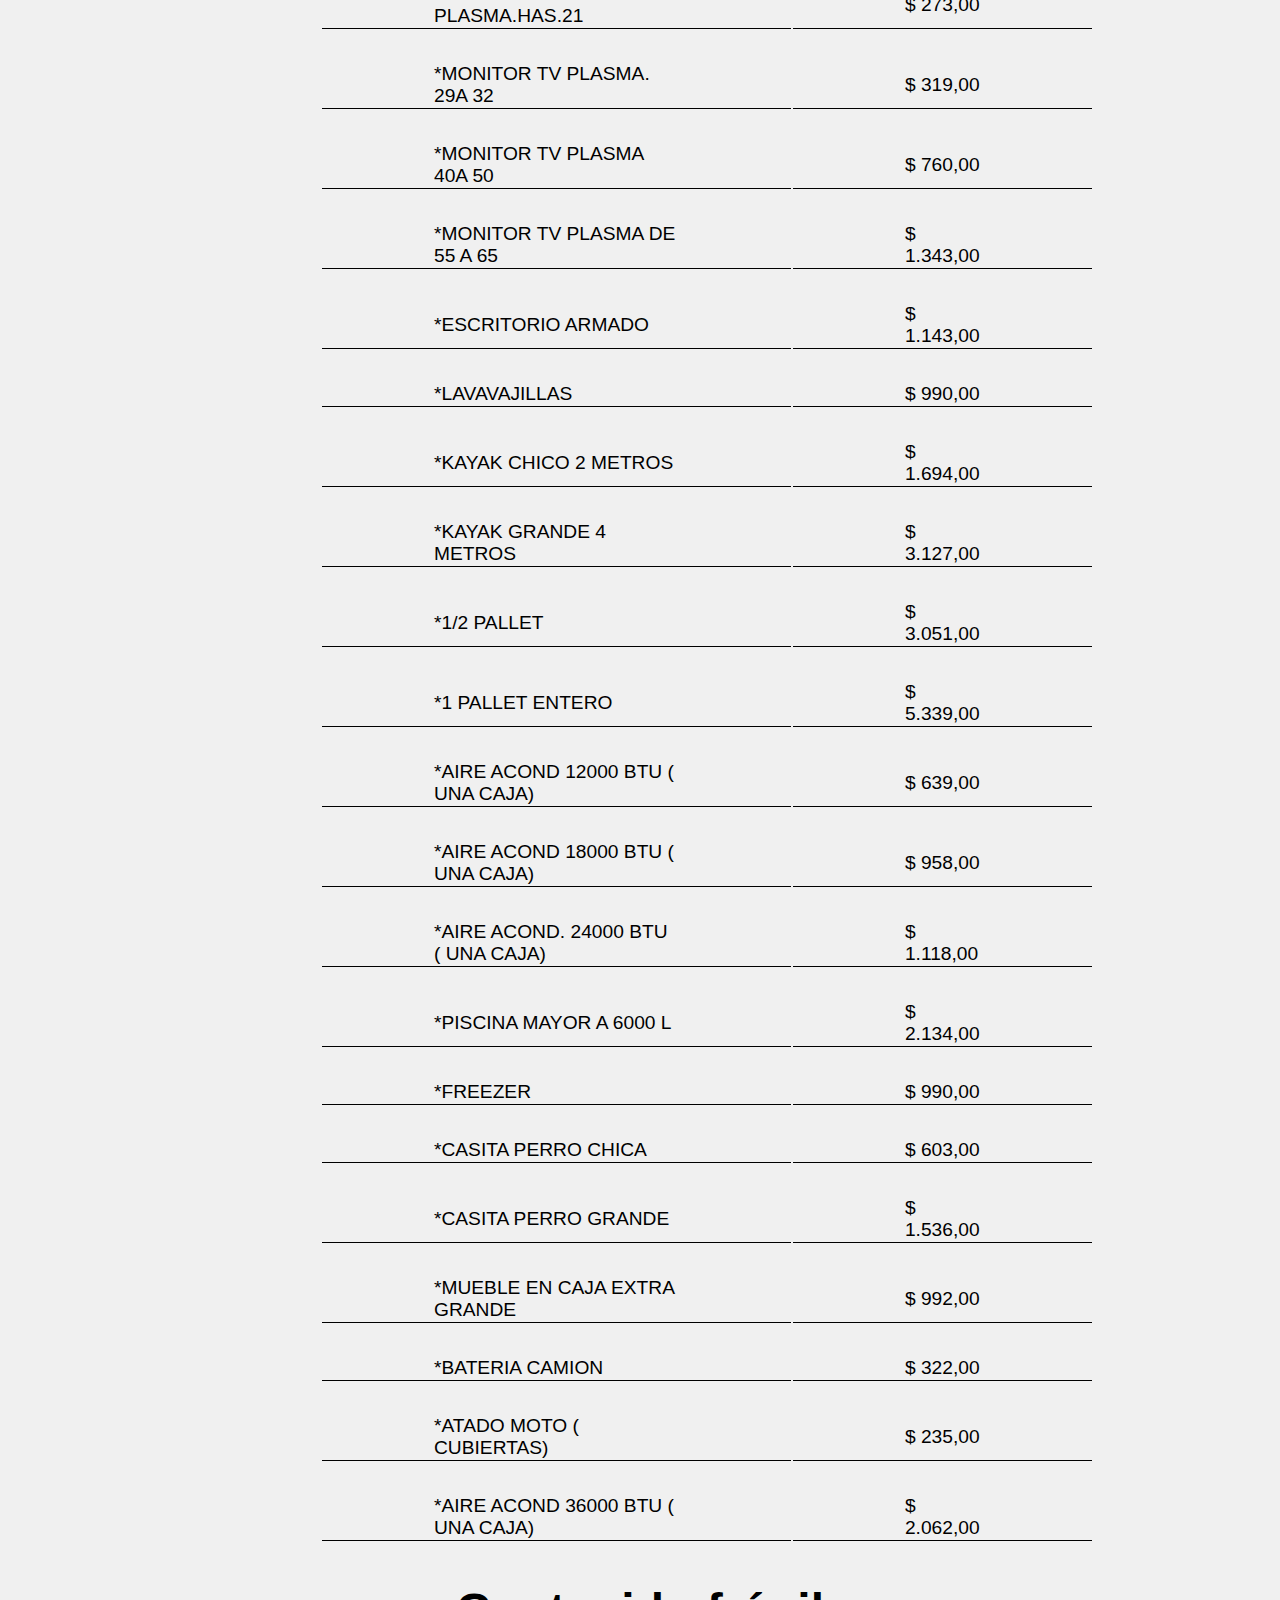
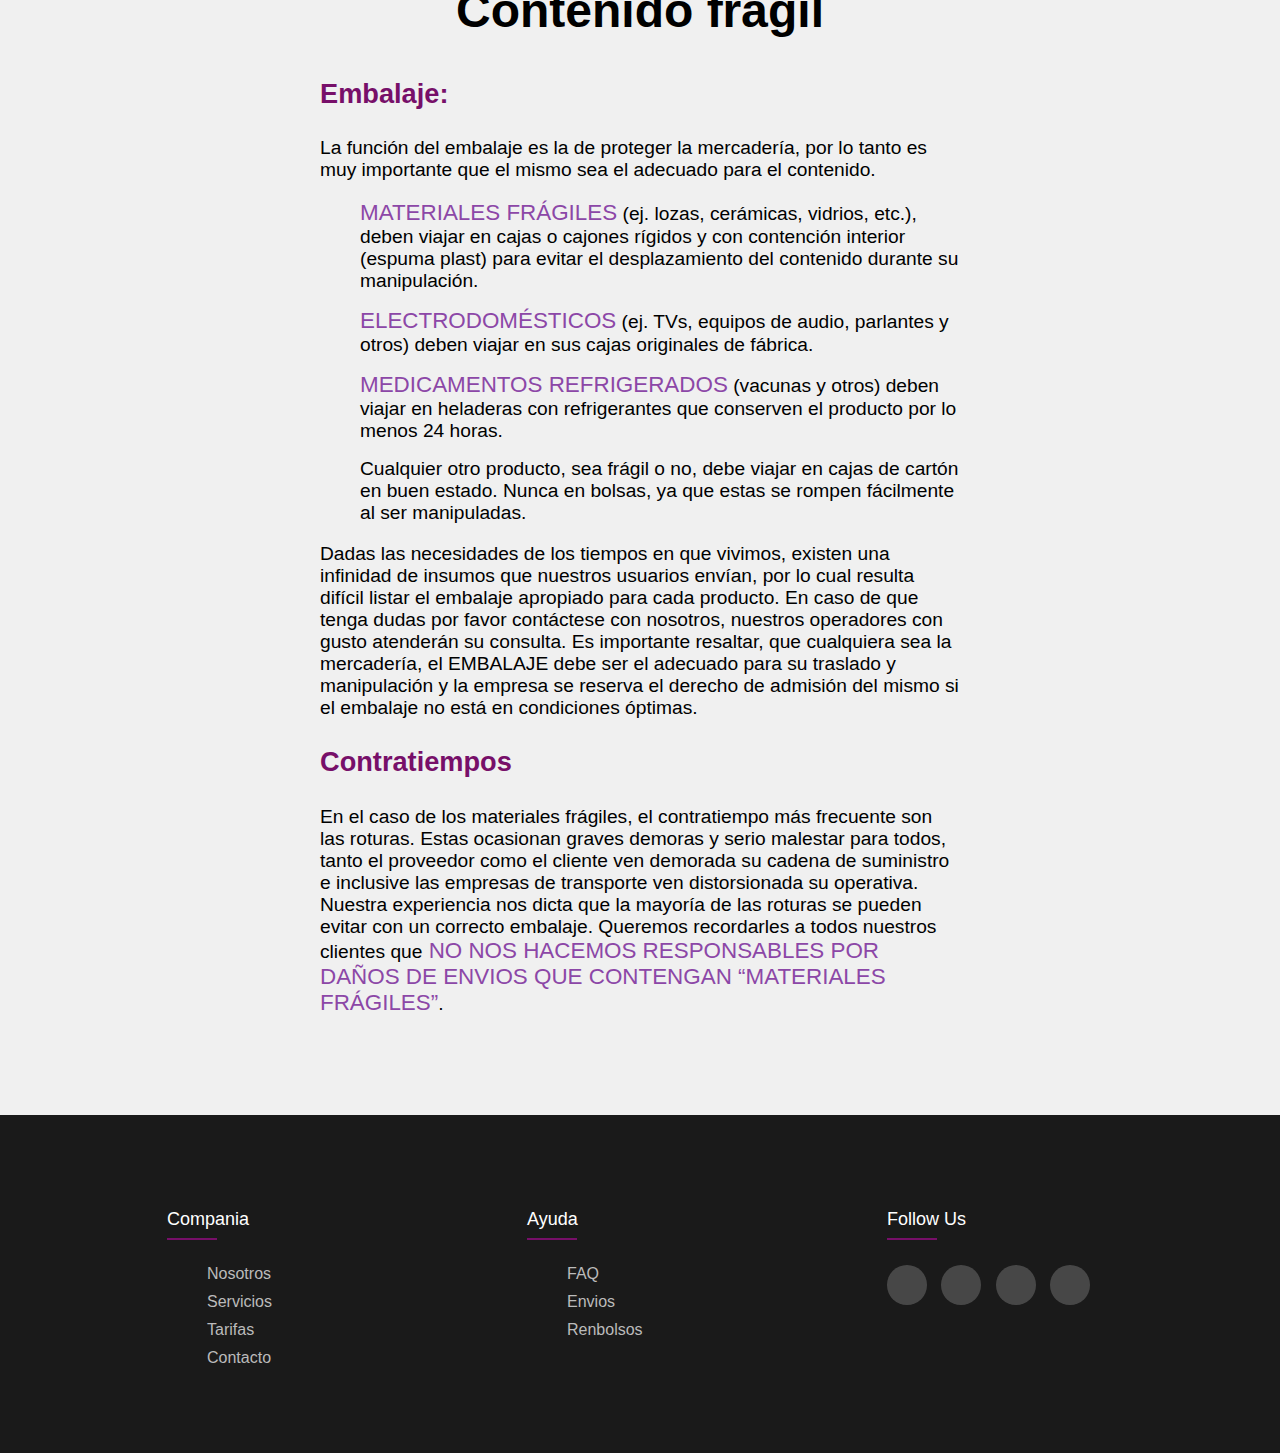
<file: DiseñoWeb_3roBI_grupo-lescano.lorenzo.ugarte.pereira/DiseñoWeb_Proyecto-2da entrega/tarifas.html>
<!DOCTYPE html>
<html lang="en">
<head>
    <meta charset="UTF-8">
    <meta http-equiv="X-UA-Compatible" content="IE=edge">
    <meta name="viewport" content="width=device-width, initial-scale=1.0">
    <meta name="author" content="Tomas Lescano, Santiago Lorenzo, Leandro Ugarte y Salvador Pereira">
    <link rel="icon" href="./audiovisual/Nuevo_logo_caja-_1_-removebg-preview.png" type="image/png">
    <link rel="stylesheet" href="./Styles/style4.css">
    <link rel="stylesheet" href="https://cdnjs.cloudflare.com/ajax/libs/font-awesome/6.4.0/css/all.min.css" integrity="sha512-iecdLmaskl7CVkqkXNQ/ZH/XLlvWZOJyj7Yy7tcenmpD1ypASozpmT/E0iPtmFIB46ZmdtAc9eNBvH0H/ZpiBw==" crossorigin="anonymous" referrerpolicy="no-referrer" />
    <script src="https://cdnjs.cloudflare.com/ajax/libs/gsap/3.9.0/gsap.min.js"></script>
    <script src="https://code.jquery.com/jquery-3.6.0.min.js"></script>
    <title>Tarifas | BOLT</title>
</head>

<body>
<header class="main_nav" >
    <nav>
        <div class="nav__logo">
            <a href="#"><img src="audiovisual/Nuevo_logo_caja-_1_-removebg-preview.png" alt="Bolt"></a>
        </div>
        <ul class="nav">
            <li class="nav__item"><a href="index.html">Inicio</a></li>
            <li class="nav__item"><a href="Nosotros.html">Nosotros</a></li>
            <li class="nav__item"><a href="servicios.html">Servicios</a></li>
            <li class="nav__item"><a href="tarifas.html">Tarifas</a></li>
            <li class="nav__item"><a href="contacto.html">Contacto</a></li>
        </ul>
        <div class="nav__button">
            <a href="#">Iniciar sesion</a>
        </div>
    </nav>
</header>

<section class="tarifas">
    <h2>Tarifas normales</h2>

    <p>Los precios NO incluyen tasa postal(10%).</p>

    <h3>Envíos:</h3>
    <table>
        <tr>
            <th>Tipo</th>
            <th>Precio</th>
            <th>Hasta KG.</th>
        </tr>
        <tr>
            <td>Cartas c/u</td>
            <td>$ 140,00</td>
            <td>-</td>
        </tr>
        <tr>
            <td>Sobres c/u</td>
            <td>$ 160,00</td>
            <td>-</td>
        </tr>
        
        <tr>
            <td>Paquetes c/u</td>
            <td>$ 193,00</td>
            <td>20x20x20 - 2 kg</td>
        </tr>
        <tr>
            <td></td>
            <td>$ 235,00</td>
            <td>30x30x30 - 5 kg</td>
        </tr>
        <tr>
            <td></td>
            <td>$ 275,00</td>
            <td>40x40x40 - 10 kg</td>
        </tr>
        <tr>
            <td></td>
            <td>$ 312,00</td>
            <td>50x50x50 - 15 kg</td>
        </tr>
        <tr>
            <td></td>
            <td>$ 398,00</td>
            <td>60x60x60 - 20 kg</td>
        </tr>
        <tr>
            <td></td>
            <td>$ 450,00</td>
            <td>70x70x70 - 25 kg</td>
        </tr>
        <tr>
            <td></td>
            <td>$ 546,00</td>
            <td>80x80x80 - 30 kg</td>
        </tr>
        <tr>
            <td></td>
            <td>$ 876,00</td>
            <td>40 kg</td>
        </tr>
        <tr>
            <td></td>
            <td>$ 1.207,00</td>
            <td>50 kg</td>
        </tr>
    </table>

    <p><span>Servicio a domicilio:</span> $ 81,00</p>
    <p>* Este servicio se cobra por visita, sin importar la cantidad de bultos a levantar.</p>

    <h3>Otros:</h3>
    <p>Los siguientes precios deben ser tomados como base. La tarifa final será determinada por uno de nuestros representantes al momento de despachar la mercancía.</p>
    <table>
        <tr>
            <th>Descripción</th>
            <th>Costo</th>
        </tr>
        <tr>
            <td>*ATADO SILLAS</td>
            <td>$ 413,00</td>
        </tr>
        <tr>
            <td>*AIRE ACOND. 9000 BTU (UNA CAJA)</td>
            <td>$ 413,00</td>
        </tr>
        <tr>
            <td>*BICICLETA EN CAJA</td>
            <td>$ 600,00</td>
        </tr>
        <tr>
            <td>*CAMINADOR CAJA GRANDE</td>
            <td>$ 2.371,00</td>
        </tr>
        <tr>
            <td>*EXHIBIDOR</td>
            <td>$ 623,00</td>
        </tr>
        <tr>
            <td>*GIMNASIO CAJA CHICA</td>
            <td>$ 1.358,00</td>
        </tr>
        <tr>
            <td>*GIMNASIO CAJA GRANDE</td>
            <td>$ 2.374,00</td>
        </tr>
        <tr>
            <td>*MICROONDAS</td>
            <td>$ 336,00</td>
        </tr>
        <tr>
            <td>*MUEBLE EN CAJA</td>
            <td>$ 281,00</td>
        </tr>
        <tr>
            <td>*MUEBLE EN CAJA GRANDE</td>
            <td>$ 453,00</td>
        </tr>
        <tr>
            <td>*SILLA</td>
            <td>$ 274,00</td>
        </tr>
        <tr>
            <td>*CALEFON HASTA 40 L</td>
            <td>$ 450,00</td>
        </tr>
        <tr>
            <td>*CALEFON MAYOR 60 L</td>
            <td>$ 755,00</td>
        </tr>
        <tr>
            <td>*TABLA DE SURF</td>
            <td>$ 380,00</td>
        </tr>
        <tr>
            <td>*BICICLETA</td>
            <td>$ 665,00</td>
        </tr>
        <tr>
            <td>*COCINA</td>
            <td>$ 991,00</td>
        </tr>
        <tr>
            <td>*COLCHON 1 PLZA</td>
            <td>$ 521,00</td>
        </tr>
        <tr>
            <td>*COLCHON 2 PLAZAS</td>
            <td>$ 1.097,00</td>
        </tr>
        <tr>
            <td>*HELADERA</td>
            <td>$ 2.128,00</td>
        </tr>
        <tr>
            <td>*HELADERA 2 PUERTAS</td>
            <td>$ 4.238,00</td>
        </tr>
        <tr>
            <td>*LAVARROPA/SECARROPA</td>
            <td>$ 1.524,00</td>
        </tr>
        <tr>
            <td>*SILLON 1 CUERPO</td>
            <td>$ 719,00</td>
        </tr>
        <tr>
            <td>*SILLON 2 CUERPOS</td>
            <td>$ 1.450,00</td>
        </tr>
        <tr>
            <td>*SILLON 3 CUERPOS</td>
            <td>$ 2.128,00</td>
        </tr>
        <tr>
            <td>*MONITOR TV PLASMA.HAS.21</td>
            <td>$ 273,00</td>
        </tr>
        <tr>
            <td>*MONITOR TV PLASMA. 29A 32</td>
            <td>$ 319,00</td>
        </tr>
        <tr>
            <td>*MONITOR TV PLASMA 40A 50</td>
            <td>$ 760,00</td>
        </tr>
        <tr>
            <td>*MONITOR TV PLASMA DE 55 A 65</td>
            <td>$ 1.343,00</td>
        </tr>
        <tr>
            <td>*ESCRITORIO ARMADO</td>
            <td>$ 1.143,00</td>
        </tr>
        <tr>
            <td>*LAVAVAJILLAS</td>
            <td>$ 990,00</td>
        </tr>
        <tr>
            <td>*KAYAK CHICO 2 METROS</td>
            <td>$ 1.694,00</td>
        </tr>
        <tr>
            <td>*KAYAK GRANDE 4 METROS</td>
            <td>$ 3.127,00</td>
        </tr>
        <tr>
            <td>*1/2 PALLET</td>
            <td>$ 3.051,00</td>
        </tr>
        <tr>
            <td>*1 PALLET ENTERO</td>
            <td>$ 5.339,00</td>
        </tr>
        <tr>
            <td>*AIRE ACOND 12000 BTU ( UNA CAJA)</td>
            <td>$ 639,00</td>
        </tr>
        <tr>
            <td>*AIRE ACOND 18000 BTU ( UNA CAJA)</td>
            <td>$ 958,00</td>
        </tr>
        <tr>
            <td>*AIRE ACOND. 24000 BTU ( UNA CAJA)</td>
            <td>$ 1.118,00</td>
        </tr>
        <tr>
            <td>*PISCINA MAYOR A 6000 L</td>
            <td>$ 2.134,00</td>
        </tr>
        <tr>
            <td>*FREEZER</td>
            <td>$ 990,00</td>
        </tr>
        <tr>
            <td>*CASITA PERRO CHICA</td>
            <td>$ 603,00</td>
        </tr>
        <tr>
            <td>*CASITA PERRO GRANDE</td>
            <td>$ 1.536,00</td>
        </tr>
        <tr>
            <td>*MUEBLE EN CAJA EXTRA GRANDE</td>
            <td>$ 992,00</td>
        </tr>
        <tr>
            <td>*BATERIA CAMION</td>
            <td>$ 322,00</td>
        </tr>
        <tr>
            <td>*ATADO MOTO ( CUBIERTAS)</td>
            <td>$ 235,00</td>
        </tr>
        <tr>
            <td>*AIRE ACOND 36000 BTU ( UNA CAJA)</td>
            <td>$ 2.062,00</td>
        </tr>
        <!-- Agrega aquí más filas según sea necesario -->
    </table>

    <h2>Contenido frágil</h2>
    <h3>Embalaje:</h3>
    <p>La función del embalaje es la de proteger la mercadería, por lo tanto es muy importante que el mismo sea el adecuado para el contenido.</p>
    <ul>
        <li><span>MATERIALES FRÁGILES</span> (ej. lozas, cerámicas, vidrios, etc.), deben viajar en cajas o cajones rígidos y con contención interior (espuma plast) para evitar el desplazamiento del contenido durante su manipulación.</li>
        <li><span>ELECTRODOMÉSTICOS</span> (ej. TVs, equipos de audio, parlantes y otros) deben viajar en sus cajas originales de fábrica.</li>
        <li><span>MEDICAMENTOS REFRIGERADOS</span> (vacunas y otros) deben viajar en heladeras con refrigerantes que conserven el producto por lo menos 24 horas.</li>
        <li>Cualquier otro producto, sea frágil o no, debe viajar en cajas de cartón en buen estado. Nunca en bolsas, ya que estas se rompen fácilmente al ser manipuladas.</li>
    </ul>
    <p>Dadas las necesidades de los tiempos en que vivimos, existen una infinidad de insumos que nuestros usuarios envían, por lo cual resulta difícil listar el embalaje apropiado para cada producto. En caso de que tenga dudas por favor contáctese con nosotros, nuestros operadores con gusto atenderán su consulta. Es importante resaltar, que cualquiera sea la mercadería, el EMBALAJE debe ser el adecuado para su traslado y manipulación y la empresa se reserva el derecho de admisión del mismo si el embalaje no está en condiciones óptimas.</p>

    <h3>Contratiempos</h3>
    <p>En el caso de los materiales frágiles, el contratiempo más frecuente son las roturas. Estas ocasionan graves demoras y serio malestar para todos, tanto el proveedor como el cliente ven demorada su cadena de suministro e inclusive las empresas de transporte ven distorsionada su operativa. Nuestra experiencia nos dicta que la mayoría de las roturas se pueden evitar con un correcto embalaje. Queremos recordarles a todos nuestros clientes que<span> NO NOS HACEMOS RESPONSABLES POR DAÑOS DE ENVIOS QUE CONTENGAN “MATERIALES FRÁGILES”</span>.</p>
</section>
<!-- nube derecha -->


            <footer class="footer">
                <div class="container2">
                    <div class="row ">
                        <div class="footer-col">
                            <h4>Compania</h4>
                            <ul>
                                <li><a href="Nosotros.html">Nosotros</a></li>
                                <li><a href="servicios.html">Servicios</a></li>
                                <li><a href="tarifas.html">Tarifas</a></li>
                                <li><a href="contacto.html">Contacto</a></li>
                            </ul>
                        </div>
                        <div class="footer-col">
                            <h4>Ayuda</h4>
                            <ul>
                                <li><a href="#">FAQ</a></li>
                                <li><a href="#">Envios</a></li>
                                <li><a href="#">Renbolsos</a></li>
                            </ul>
                        </div>
                        <div class="footer-col follow-us">
                            <h4>follow us</h4>
                            <div class="social-links">
                                <a href="#"><i class="fab fa-facebook-f"></i></a>
                                <a href="#"><i class="fab fa-twitter"></i></a>
                                <a href="#"><i class="fab fa-instagram"></i></a>
                                <a href="#"><i class="fab fa-linkedin-in"></i></a>
                            </div>
                        </div>
                    </div>
                </div>
            </footer>
</body>

</html>
</file>
<file: DiseñoWeb_3roBI_grupo-lescano.lorenzo.ugarte.pereira/DiseñoWeb_ProyectoOG/Styles/style.css>
@font-face {
    font-family: Montserrat;
    src: url(../audiovisual/fonts/Montserrat/Montserrat-Italic-VariableFont_wght.ttf);
}
@font-face {
    font-family: Montserrat-Italic;
    src: url(../audiovisual/fonts/Montserrat/Montserrat-Italic-VariableFont_wght.ttf);
}
*{
    box-sizing: border-box;
    scroll-behavior: smooth;
}

/*
*
*
*
*
*
*/

body{
    margin: 0;
    font-family: sans-serif;
}
.background-start{
    width: 100%;
    height: 100vh;
    background-image: url(../audiovisual/fondo-abstracto-humo-espeso-color-lila_124507-15374.jpg);
    background-position: center;
    background-size: cover;
    position: relative;

    /* 
    position: fixed;
    agregar a .external-start{ display: none; }
    post javascript, .background-start{ position: relative; }
    (clases con estos atributos que se saquen y pongan con js) 
    */
}

/*
*
*
*
*
*
*/

a{
    text-decoration: none;
}
#main-nav{
    background-color: transparent;
    backface-visibility: hidden;
    display: flex;
}
.nav-container{
    align-items: center;
    flex-direction: row;
    justify-content: space-between;
    display: flex;
    width: 95%;
    margin: auto;
}
#main-nav .main-ul{
    display: flex;
    margin: 0;
}
#main-nav .main-ul li{
    margin: 0rem .8rem;
    font-family: Montserrat;
    display: inline-block;
    align-items: center;
    position: relative;
}
#main-nav .main-ul .text-li::after{
    content: '';
    height: 0.2rem;
    width: 0;
    background: rgb(140, 1, 140);
    position: absolute;
    left: 0;
    bottom: -5px;
    transition: 0.5s;
}
#main-nav .main-ul .text-li:hover::after{
    width: 100%;
}
#main-nav .main-ul li a{
    text-transform: uppercase;
    font-size: 0.8rem;
    color: rgb(255, 255, 255);
}
#main-nav .logo img{
    width: 5rem;
    height: 5rem;
    object-fit: contain;
}
#main-nav .main-ul .Log-in a{
    padding: 1rem;
    padding-inline: 2rem;
    border: 2px solid white;
    font-size: .8rem;
    transition: 0.5s;
}
#main-nav .main-ul .Log-in a:hover{
    color: rgb(100, 4, 100);
    background-color: #fff;
}

/*
*
*
*
*
*
*/

.main-first{
    width: 100%;
    position: absolute;
    top: 50%;
    transform: translateY(-40%);
    text-align: center;
    color: rgb(255, 255, 255);
}
.main-first h1{
    margin-top: 4rem;
    margin-bottom: 0;
    font-size: 6rem;
    text-transform: uppercase;
}
.main-first p{
    margin-top: 0;
    margin-bottom: 2rem;
    margin-inline: auto;
    font-weight: 100;
    line-height: 25spx;
}
.main-first button{
    color: rgb(255, 255, 255);
    padding: 1rem 0rem;
    margin: 1.5rem 1rem;
    text-transform: uppercase;
    border: 0.1rem solid rgb(255, 255, 255);
    background-color: transparent;
    text-align: center;
    width: 7rem;
    border-radius: 2rem;
    cursor: pointer;
    position: relative;
    overflow: hidden;
    transition: 0.5s;
}
.main-first span{
    background-color: rgb(140, 1, 140);
    height: 100%;
    width: 0;
    border-radius: 25px;
    position: absolute;
    transition: 0.5s;
    left: 0;
    bottom: 0;
    z-index: -1;
}
.main-first button:hover span{
    width: 100%;
}

/********/

.info-section {
    margin-top: 4.7rem;
    padding-top: 0.5rem;
    padding-bottom: 0.2rem;
    display: flex;
    align-items: center;
    background-color: #ffffff;
}

.image-container {
    position: relative;
    width: 60%;
    height: 100%;
    overflow: hidden;
    clip-path: polygon(0 0 , 100% 0%, 80% 100%, 0% 100%);
    
}

.image-container img {
    width: 100%;
    height: 100%;
    object-fit: contain;
}

.content-container {
    width: 50%;
    padding-left: 50px;
}

.content-container h2 {
    font-size: 2.5rem;
    font-weight: bold;
    margin-bottom: 2rem;
    color: #333;
}

.content-container p {
    font-size: 1.2rem;
    line-height: 1.5;
    margin-bottom: 30px;
    margin-right: 2.5rem;
    color: #333;
}

.btn-saber-mas {
    display: inline-block;
    padding: 10px 20px;
    font-size: 1.2rem;
    font-weight: bold;
    text-transform: uppercase;
    background-color: #333;
    color: #fff;
    border: none;
    border-radius: 0.5rem;
    transition: background-color 0.3s ease;
}

.btn-saber-mas:hover {
    background-color: #555;
}

/*
*
*
*
*
*
*/

#second-sec{
    margin-top: 4rem;
    margin-bottom: 4rem;
    height: 80vh;
    position: relative;
}

.container{
    position: absolute;
    left:50%;
    top:50%;
    transform: translate(-50%,-50%);
    width:90%;
    overflow: hidden;
    height:95%;
    padding:2rem;
    background-color: #474747;
    box-shadow: 0 30px 50px #571372;
}
#slide{
    width:max-content;
    margin-top:50px;
}
.item{
    width:10rem;
    height:15rem;
    background-position: 50% 50%;
    display: inline-block;
    transition: 0.5s;
    background-size: cover;
    position: absolute;
    z-index: 1;
    top:50%;
    transform: translate(0,-50%);
    border-radius: 1.5rem;
    box-shadow:  0 30px 50px #671672;
}
.item:nth-child(1),
.item:nth-child(2){
    left:0;
    top:0;
    transform: translate(0,0);
    border-radius: 0;
    width:100%;
    height:100%;
    box-shadow: none;
}
.item:nth-child(3){
    left:50%;
}
.item:nth-child(4){
    left:calc(50% + 220px);
}
.item:nth-child(5){
    left:calc(50% + 440px);
}
.item:nth-child(n+6){
    left:calc(50% + 660px);
    opacity: 0;
}
.item .content{
    position: absolute;
    top:50%;
    left:100px;
    width:300px;
    text-align: left;
    padding:0;
    color:#eee;
    transform: translate(0,-50%);
    display: none;
    font-family: system-ui;
}
.item:nth-child(2) .content{
    display: block;
    z-index: 11111;
}
.item .name{
    font-size: 2rem;
    font-weight: bold;
    opacity: 0;
    animation:showcontent 0.7s ease-in-out 1 forwards
}
.item .des{
    margin:20px 0;
    opacity: 0;
    animation:showcontent 0.7s ease-in-out 0.3s 1 forwards
}
.item button{
    border-radius: 1rem;
    padding:10px 20px;
    border:none;
    opacity: 0;
    animation:showcontent 0.7s ease-in-out 0.6s 1 forwards
}
@keyframes showcontent{
    from{
        opacity: 0;
        transform: translate(0,100px);
        filter:blur(33px);
    }to{
        opacity: 1;
        transform: translate(0,0);
        filter:blur(0);
    }
}
.buttons{
    position: absolute;
    bottom:1rem;
    z-index: 222222;
    text-align: center;
    width:100%;
}
.buttons button{
    width:3rem;
    height:3rem;
    border-radius: 50%;
    border:1px solid #555;
    transition: 0.5s;

}.buttons button:hover{
    background-color: #c383ae;
}

/********/

.info-section2 {
    padding-bottom: 4.9rem;
    display: flex;
    flex-direction: row-reverse;
    align-items: center;
    background-color: #ffffff;
}

.image-container2 {
    position: relative;
    width: 60%;
    height: 100%;
    overflow: hidden;
    clip-path: polygon(100% 0 , 0% 0%, 20% 100%, 100% 100%);
}

.image-container2 img {
    width: 100%;
    height: 100%;
    object-fit: contain;
}

.content-container2 {
    width: 50%;
    padding-left: 50px;
}

.content-container2 h2 {
    font-size: 2.5rem;
    font-weight: bold;
    margin-bottom: 2rem;
    color: #333;
}
.content-container p {
    font-size: 1.2rem;
    line-height: 1.5;
    margin-bottom: 30px;
    margin-right: 2.5rem;
    color: #333;
}

.btn-saber-mas2 {
    display: inline-block;
    padding: 10px 20px;
    font-size: 1.2rem;
    font-weight: bold;
    text-transform: uppercase;
    background-color: #333;
    color: #fff;
    border: none;
    border-radius: 0.5rem;
    transition: background-color 0.3s ease;
}

.btn-saber-mas2:hover {
    background-color: #555;
}


/***/


/******/

footer{
    position:relative;
}


.container2{
	max-width: 90%;
	margin-left: 5rem;
}
.row{
	display: flex;
    justify-content: space-evenly;
	flex-wrap: wrap;
}
ul{
	list-style: none;
}
.footer{
	background-color: #1a1a1a;
    padding: 70px 0;
}
.footer-col{
   width: 25%;
   padding: 0 15px;
}
.footer-col h4{
	font-size: 18px;
	color: #ffffff;
	text-transform: capitalize;
	margin-bottom: 35px;
	font-weight: 500;
	position: relative;
}
.footer-col h4::before{
	content: '';
	position: absolute;
	left:0;
	bottom: -10px;
	background-color: #770f69;
	height: 2px;
	box-sizing: border-box;
	width: 50px;
}
.footer-col ul li:not(:last-child){
	margin-bottom: 10px;
}
.footer-col ul li a{
	font-size: 16px;
	text-transform: capitalize;
	color: #ffffff;
	text-decoration: none;
	font-weight: 300;
	color: #bbbbbb;
	display: block;
	transition: all 0.3s ease;
}
.footer-col ul li a:hover{
	color: #ffffff;
	padding-left: 8px;
}
.footer-col .social-links a{
	display: inline-block;
	height: 40px;
	width: 40px;
	background-color: rgba(255,255,255,0.2);
	margin:0 10px 10px 0;
	text-align: center;
	line-height: 40px;
	border-radius: 50%;
	color: #ffffff;
	transition: all 0.5s ease;
}
.footer-col .social-links a:hover{
	color: #24262b;
	background-color: #ffffff;
}
</file>
<file: DiseñoWeb_3roBI_grupo-lescano.lorenzo.ugarte.pereira/DiseñoWeb_Proyecto-2da entrega/Styles/style5.css>
@font-face {
    font-family: Montserrat;
    src: url(../audiovisual/fonts/Montserrat/Montserrat-Italic-VariableFont_wght.ttf);
}
@font-face {
    font-family: Montserrat-Italic;
    src: url(../audiovisual/fonts/Montserrat/Montserrat-Italic-VariableFont_wght.ttf);
}
*,:after,:before {
	-webkit-box-sizing: border-box;
	box-sizing: border-box;
}

/*
*
*
*
*
*
*/

body{
    margin: 0;
    font-family: sans-serif;
    background-color: #f0f0f0;
}

h1,h2,h3,p,a,ul {
	font-family: "Raleway", sans-serif;
	color: #000;
}


nav {
    height: 5rem;
    display: flex;
    justify-content: space-between;
    align-items: center;
    background-color: #ffffff; 
    padding: 10px 20px; 
    color: rgb(0, 0, 0); 
}

.nav__logo img {
    max-height: 6rem; 
}

.nav__item {
    display: inline-block;
    list-style: none;
    margin: 0 10px;
}

.nav__item a {
    text-decoration: none;
    font-size: 1.2rem;
    color: rgb(0, 0, 0); 
}
.nav__item a:hover {
    color: #770f69; 
}
.nav__button a {
    display: inline-block;
    padding: 10px 20px; 
    background-color: #770f69;
    color: white; 
    text-decoration: none;
    border-radius: 5px; 
}

.nav__button a:hover{
    background-color: #fff;
    color: #770f69;
    border: 2px solid #770f69;
}
/* end of nav */

h1 {
    font-family: 'Poppins', sans-serif, 'arial';
    font-weight: 600;
    font-size: 72px;
    color: #770f69;
    text-align: center;
}

h4 {
    font-family: 'Roboto', sans-serif, 'arial';
    font-weight: 400;
    font-size: 20px;
    color: #9345a7;
    line-height: 1.5;
}


input:focus ~ label, textarea:focus ~ label, input:valid ~ label, textarea:valid ~ label {
    font-size: 0.75em;
    color: #999;
    top: -5px;
    -webkit-transition: all 0.225s ease;
    transition: all 0.225s ease;
}

.styled-input {
    float: left;
    width: 293px;
    margin: 1rem 0;
    position: relative;
    border-radius: 4px;
}

@media only screen and (max-width: 768px){
    .styled-input {
        width:100%;
    }
}

.styled-input label {
    color: #ffffff;
    padding: 1.3rem 30px 1rem 30px;
    position: absolute;
    top: 10px;
    left: 0;
    -webkit-transition: all 0.25s ease;
    transition: all 0.25s ease;
    pointer-events: none;
}

.styled-input.wide { 
    width: 650px;
    max-width: 100%;
}

input,
textarea {
    padding: 30px;
    border: 0;
    width: 100%;
    font-size: 1rem;
    background-color: #2d2d2d;
    color: white;
    border-radius: 4px;
}

input:focus,
textarea:focus { outline: 0; }

input:focus  span,
textarea:focus  span {
    width: 100%;
    -webkit-transition: all 0.075s ease;
    transition: all 0.075s ease;
}

textarea {
    width: 100%;
    min-height: 15em;
}

.input-container {
    width: 650px;
    max-width: 100%;
    margin: 20px auto 25px auto;
}

.submit-btn {
    padding: 7px 35px;
    border-radius: 60px;
    display: inline-block;
    background-color: #770f69;
    color: white;
    font-size: 18px;
    cursor: pointer;
    box-shadow: 0 2px 5px 0 rgba(0,0,0,0.6),
                0 2px 10px 0 rgba(0,0,0,0.7);
    -webkit-transition: all 300ms ease;
    transition: all 300ms ease;
}

.submit-btn:hover {
    transform: translateY(1px);
    box-shadow: 0 1px 1px 0 rgba(0,0,0,0.1),
                0 1px 1px 0 rgba(0,0,0,0.9);
}

@media (max-width: 768px) {
    .submit-btn {
        width:100%;
        float: none;
        text-align:center;
    }
}

input[type=checkbox] + label {
    color: #ccc;
    font-style: italic;
} 

input[type=checkbox]:checked + label {
    color: #f00;
    font-style: normal;
}

footer{
    position:relative;
}


.container2{
	max-width: 90%;
	margin-left: 5rem;
}
.row{
	display: flex;
    justify-content: space-evenly;
	flex-wrap: wrap;
}
ul{
	list-style: none;
}
.footer{
	background-color: #1a1a1a;
    padding: 70px 0;
}
.footer-col{
    width: 25%;
    padding: 0 15px;
}
.footer-col h4{
	font-size: 18px;
	color: #ffffff;
	text-transform: capitalize;
	margin-bottom: 35px;
	font-weight: 500;
	position: relative;
}
.footer-col h4::before{
	content: '';
	position: absolute;
	left:0;
	bottom: -10px;
	background-color: #770f69;
	height: 2px;
	box-sizing: border-box;
	width: 50px;
}
.footer-col ul li:not(:last-child){
	margin-bottom: 10px;
}
.footer-col ul li a{
	font-size: 16px;
	text-transform: capitalize;
	color: #ffffff;
	text-decoration: none;
	font-weight: 300;
	color: #bbbbbb;
	display: block;
	transition: all 0.3s ease;
}
.footer-col ul li a:hover{
	color: #ffffff;
	padding-left: 8px;
}
.footer-col .social-links a{
	display: inline-block;
	height: 40px;
	width: 40px;
	background-color: rgba(255,255,255,0.2);
	margin:0 10px 10px 0;
	text-align: center;
	line-height: 40px;
	border-radius: 50%;
	color: #ffffff;
	transition: all 0.5s ease;
}
.footer-col .social-links a:hover{
	color: #24262b;
	background-color: #ffffff;
}
</file>
<file: DiseñoWeb_3roBI_grupo-lescano.lorenzo.ugarte.pereira/DiseñoWeb_Proyecto-2da entrega/Styles/style2.css>
@font-face {
    font-family: Montserrat;
    src: url(../audiovisual/fonts/Montserrat/Montserrat-Italic-VariableFont_wght.ttf);
}
@font-face {
    font-family: Montserrat-Italic;
    src: url(../audiovisual/fonts/Montserrat/Montserrat-Italic-VariableFont_wght.ttf);
}
*,:after,:before {
	-webkit-box-sizing: border-box;
	box-sizing: border-box;
}

/*
*
*
*
*
*
*/

body{
    margin: 0;
    font-family: sans-serif;
    background-color: #f0f0f0;
}

h1,h2,h3,p,a,ul {
	font-family: "Raleway", sans-serif;
	color: #000;
}


nav {
    height: 5rem;
    display: flex;
    justify-content: space-between;
    align-items: center;
    background-color: #ffffff; 
    padding: 10px 20px; 
    color: rgb(0, 0, 0); 
}

.nav__logo img {
    max-height: 6rem; 
}

.nav__item {
    display: inline-block;
    list-style: none;
    margin: 0 10px;
}

.nav__item a {
    text-decoration: none;
    font-size: 1.2rem;
    color: rgb(0, 0, 0); 
}
.nav__item a:hover {
    color: #770f69; 
}
.nav__button a {
    display: inline-block;
    padding: 10px 20px; 
    background-color: #770f69;
    color: white; 
    text-decoration: none;
    border-radius: 5px; 
}

.nav__button a:hover{
    background-color: #fff;
    color: #770f69;
    border: 2px solid #770f69;
}
/* end of nav */

.nosotros_info{
    margin-inline: 20rem;
    padding-bottom: 5rem;
}
.nosotros_info h1{
    text-align: center;
    font-size: 5rem;
    padding-bottom: 2rem;
}

.quienes_somos h2{
    color: #770f69;
    font-size: 2rem;
}

.quienes_somos p{
    font-size: 1.2rem;
}

.grupo h2{
    color: #770f69;
    font-size: 2rem;
}

.grupo p{
    font-size: 1.2rem;
}

.nuestro_equipo h2{
    color: #770f69;
    font-size: 2rem;
}

.nuestro_equipo p{
    font-size: 1.2rem;
}


footer{
    position:relative;
}


.container2{
	max-width: 90%;
	margin-left: 5rem;
}
.row{
	display: flex;
    justify-content: space-evenly;
	flex-wrap: wrap;
}
ul{
	list-style: none;
}
.footer{
	background-color: #1a1a1a;
    padding: 70px 0;
}
.footer-col{
   width: 25%;
   padding: 0 15px;
}
.footer-col h4{
	font-size: 18px;
	color: #ffffff;
	text-transform: capitalize;
	margin-bottom: 35px;
	font-weight: 500;
	position: relative;
}
.footer-col h4::before{
	content: '';
	position: absolute;
	left:0;
	bottom: -10px;
	background-color: #770f69;
	height: 2px;
	box-sizing: border-box;
	width: 50px;
}
.footer-col ul li:not(:last-child){
	margin-bottom: 10px;
}
.footer-col ul li a{
	font-size: 16px;
	text-transform: capitalize;
	color: #ffffff;
	text-decoration: none;
	font-weight: 300;
	color: #bbbbbb;
	display: block;
	transition: all 0.3s ease;
}
.footer-col ul li a:hover{
	color: #ffffff;
	padding-left: 8px;
}
.footer-col .social-links a{
	display: inline-block;
	height: 40px;
	width: 40px;
	background-color: rgba(255,255,255,0.2);
	margin:0 10px 10px 0;
	text-align: center;
	line-height: 40px;
	border-radius: 50%;
	color: #ffffff;
	transition: all 0.5s ease;
}
.footer-col .social-links a:hover{
	color: #24262b;
	background-color: #ffffff;
}
</file>
<file: DiseñoWeb_3roBI_grupo-lescano.lorenzo.ugarte.pereira/DiseñoWeb_Proyecto-2da entrega/Styles/style3.css>
@font-face {
    font-family: Montserrat;
    src: url(../audiovisual/fonts/Montserrat/Montserrat-Italic-VariableFont_wght.ttf);
}
@font-face {
    font-family: Montserrat-Italic;
    src: url(../audiovisual/fonts/Montserrat/Montserrat-Italic-VariableFont_wght.ttf);
}
*,:after,:before {
	-webkit-box-sizing: border-box;
	box-sizing: border-box;
}

/*
*
*
*
*
*
*/

body{
    margin: 0;
    font-family: sans-serif;
    background-color: #f0f0f0;
}

h1,h2,h3,p,a,ul {
	font-family: "Raleway", sans-serif;
	color: #000;
}


nav {
    height: 5rem;
    display: flex;
    justify-content: space-between;
    align-items: center;
    background-color: #ffffff; 
    padding: 10px 20px; 
    color: rgb(0, 0, 0); 
}

.nav__logo img {
    max-height: 6rem; 
}

.nav__item {
    display: inline-block;
    list-style: none;
    margin: 0 10px;
}

.nav__item a {
    text-decoration: none;
    font-size: 1.2rem;
    color: rgb(0, 0, 0); 
}
.nav__item a:hover {
    color: #770f69; 
}
.nav__button a {
    display: inline-block;
    padding: 10px 20px; 
    background-color: #770f69;
    color: white; 
    text-decoration: none;
    border-radius: 5px; 
}

.nav__button a:hover{
    background-color: #fff;
    color: #770f69;
    border: 2px solid #770f69;
}
/* end of nav */

.servicios{
    margin-inline: 20rem;
    padding-bottom: 5rem;
}

.servicios h2{
    text-align: center;
    font-size: 3rem;
}

.servicios h3{
    font-size: 1.7rem;
    color: #770f69;
}

.servicios p{
    font-size: 1.2rem;
}

.servicios a{
    color: blue;
}

.servicios li{
    font-size: 1.2rem;
    margin-top: 1rem;
}
.servicios span{
    color: rgb(140, 71, 167);
    font-size: 1.4rem;
}


footer{
    position:relative;
}


.container2{
	max-width: 90%;
	margin-left: 5rem;
}
.row{
	display: flex;
    justify-content: space-evenly;
	flex-wrap: wrap;
}
ul{
	list-style: none;
}
.footer{
	background-color: #1a1a1a;
    padding: 70px 0;
}
.footer-col{
   width: 25%;
   padding: 0 15px;
}
.footer-col h4{
	font-size: 18px;
	color: #ffffff;
	text-transform: capitalize;
	margin-bottom: 35px;
	font-weight: 500;
	position: relative;
}
.footer-col h4::before{
	content: '';
	position: absolute;
	left:0;
	bottom: -10px;
	background-color: #770f69;
	height: 2px;
	box-sizing: border-box;
	width: 50px;
}
.footer-col ul li:not(:last-child){
	margin-bottom: 10px;
}
.footer-col ul li a{
	font-size: 16px;
	text-transform: capitalize;
	color: #ffffff;
	text-decoration: none;
	font-weight: 300;
	color: #bbbbbb;
	display: block;
	transition: all 0.3s ease;
}
.footer-col ul li a:hover{
	color: #ffffff;
	padding-left: 8px;
}
.footer-col .social-links a{
	display: inline-block;
	height: 40px;
	width: 40px;
	background-color: rgba(255,255,255,0.2);
	margin:0 10px 10px 0;
	text-align: center;
	line-height: 40px;
	border-radius: 50%;
	color: #ffffff;
	transition: all 0.5s ease;
}
.footer-col .social-links a:hover{
	color: #24262b;
	background-color: #ffffff;
}
</file>
<file: DiseñoWeb_3roBI_grupo-lescano.lorenzo.ugarte.pereira/DiseñoWeb_Proyecto-2da entrega/Styles/style4.css>
@font-face {
    font-family: Montserrat;
    src: url(../audiovisual/fonts/Montserrat/Montserrat-Italic-VariableFont_wght.ttf);
}
@font-face {
    font-family: Montserrat-Italic;
    src: url(../audiovisual/fonts/Montserrat/Montserrat-Italic-VariableFont_wght.ttf);
}
*,:after,:before {
	-webkit-box-sizing: border-box;
	box-sizing: border-box;
}

/*
*
*
*
*
*
*/

body{
    margin: 0;
    font-family: sans-serif;
    background-color: #f0f0f0;
}

h1,h2,h3,p,a,ul {
	font-family: "Raleway", sans-serif;
	color: #000;
}


nav {
    height: 5rem;
    display: flex;
    justify-content: space-between;
    align-items: center;
    background-color: #ffffff; 
    padding: 10px 20px; 
    color: rgb(0, 0, 0); 
}

.nav__logo img {
    max-height: 6rem; 
}

.nav__item {
    display: inline-block;
    list-style: none;
    margin: 0 10px;
}

.nav__item a {
    text-decoration: none;
    font-size: 1.2rem;
    color: rgb(0, 0, 0); 
}
.nav__item a:hover {
    color: #770f69; 
}
.nav__button a {
    display: inline-block;
    padding: 10px 20px; 
    background-color: #770f69;
    color: white; 
    text-decoration: none;
    border-radius: 5px; 
}

.nav__button a:hover{
    background-color: #fff;
    color: #770f69;
    border: 2px solid #770f69;
}
/* end of nav */

.tarifas{
    margin-inline: 20rem;
    padding-bottom: 5rem;
}
.tarifas table{
    font-size: 1.2rem;
}

.tarifas td{
    border-bottom: 1px solid ;
    padding-inline: 7rem;
    padding-top: 2rem;
}

.tarifas h2{
    text-align: center;
    font-size: 3rem;
}

.tarifas h3{
    font-size: 1.7rem;
    color: #770f69;
}

.tarifas p{
    font-size: 1.2rem;
}

.tarifas li{
    margin-bottom: 1rem;
    font-size: 1.2rem;
    margin-top: 1rem;
}
.tarifas span{
    color: rgb(140, 71, 167);
    font-size: 1.4rem;
}


footer{
    position:relative;
}


.container2{
	max-width: 90%;
	margin-left: 5rem;
}
.row{
	display: flex;
    justify-content: space-evenly;
	flex-wrap: wrap;
}
ul{
	list-style: none;
}
.footer{
	background-color: #1a1a1a;
    padding: 70px 0;
}
.footer-col{
   width: 25%;
   padding: 0 15px;
}
.footer-col h4{
	font-size: 18px;
	color: #ffffff;
	text-transform: capitalize;
	margin-bottom: 35px;
	font-weight: 500;
	position: relative;
}
.footer-col h4::before{
	content: '';
	position: absolute;
	left:0;
	bottom: -10px;
	background-color: #770f69;
	height: 2px;
	box-sizing: border-box;
	width: 50px;
}
.footer-col ul li:not(:last-child){
	margin-bottom: 10px;
}
.footer-col ul li a{
	font-size: 16px;
	text-transform: capitalize;
	color: #ffffff;
	text-decoration: none;
	font-weight: 300;
	color: #bbbbbb;
	display: block;
	transition: all 0.3s ease;
}
.footer-col ul li a:hover{
	color: #ffffff;
	padding-left: 8px;
}
.footer-col .social-links a{
	display: inline-block;
	height: 40px;
	width: 40px;
	background-color: rgba(255,255,255,0.2);
	margin:0 10px 10px 0;
	text-align: center;
	line-height: 40px;
	border-radius: 50%;
	color: #ffffff;
	transition: all 0.5s ease;
}
.footer-col .social-links a:hover{
	color: #24262b;
	background-color: #ffffff;
}
</file>
